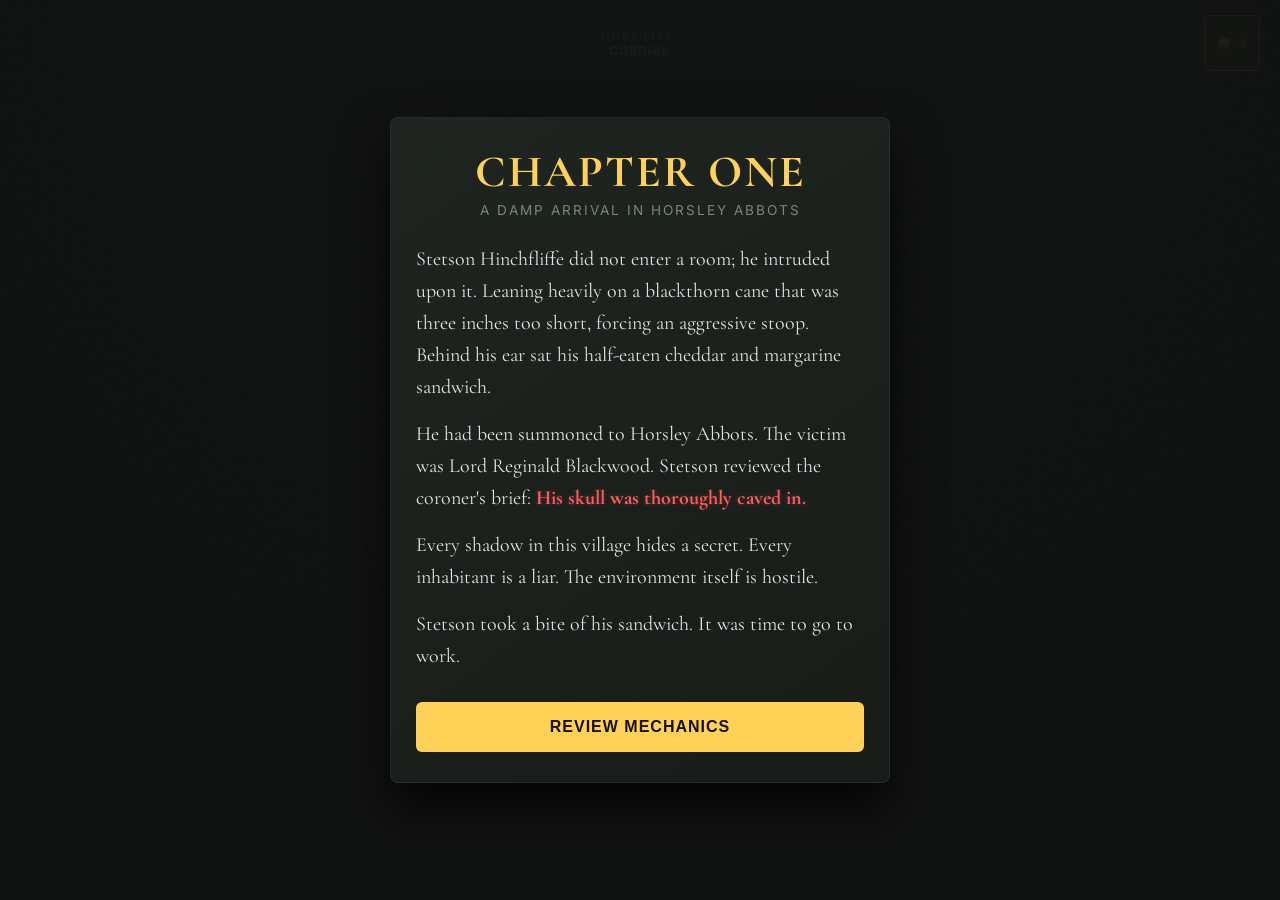
<file: index.html>
<!DOCTYPE html>
<html lang="en">
<head>
    <meta charset="UTF-8">
    <meta name="viewport" content="width=device-width, initial-scale=1.0, maximum-scale=1.0, user-scalable=no, viewport-fit=cover">
    <title>The Horsley Abbots Murders</title>
    
    <link rel="manifest" href="manifest.json">
    <meta name="theme-color" content="#111312">
    <link rel="apple-touch-icon" href="icon-192.png">

    <link rel="preconnect" href="https://fonts.googleapis.com">
    <link rel="preconnect" href="https://fonts.gstatic.com" crossorigin>
    <link href="https://fonts.googleapis.com/css2?family=Cormorant+Garamond:ital,wght@0,400;0,600;0,700;1,400&family=Inter:wght@400;600;800&display=swap" rel="stylesheet">

    <style>
        :root {
            --bg-color: #111312; 
            --card-bg: #1c211e;
            --text-main: #c4c9c5; 
            --text-muted: #79857d;
            --accent-gold: #ffd257; 
            --danger-red: #ff5c5c; 
            --success-green: #7fd966;
            --font-ui: 'Inter', sans-serif; 
            --font-story: 'Cormorant Garamond', serif;
            --paranoia-level: 0;
        }

        ::-webkit-scrollbar { width: 6px; }
        ::-webkit-scrollbar-track { background: rgba(0, 0, 0, 0.2); border-radius: 4px; }
        ::-webkit-scrollbar-thumb { background: rgba(255, 255, 255, 0.1); border-radius: 4px; }

        body {
            background-color: var(--bg-color); 
            background-image: radial-gradient(circle at 50% 0%, #1c241e 0%, #111312 80%);
            color: var(--text-main); 
            font-family: var(--font-story);
            margin: 0; padding: 0; 
            display: flex; flex-direction: column; 
            height: 100vh; height: 100dvh; width: 100vw;
            overflow: hidden; touch-action: none; user-select: none;
            -webkit-user-select: none; -webkit-tap-highlight-color: transparent;
            position: relative;
        }

        body::before {
            content: ""; position: absolute; top: 0; left: 0; width: 100%; height: 100%;
            background: url('data:image/svg+xml;utf8,%3Csvg viewBox="0 0 200 200" xmlns="http://www.w3.org/2000/svg"%3E%3Cfilter id="noiseFilter"%3E%3CfeTurbulence type="fractalNoise" baseFrequency="0.8" numOctaves="3" stitchTiles="stitch"/%3E%3C/filter%3E%3Crect width="100%25" height="100%25" filter="url(%23noiseFilter)" opacity="0.06"/%3E%3C/svg%3E');
            pointer-events: none; z-index: 1; 
        }

        body::after {
            content: ""; position: absolute; top: 0; left: 0; right: 0; bottom: 0;
            box-shadow: inset 0 0 min(150px, 20vw) rgba(0,0,0, var(--paranoia-level));
            pointer-events: none; z-index: 999; transition: box-shadow 0.5s ease;
        }

        #rain-canvas {
            position: absolute; top: 0; left: 0; width: 100%; height: 100%;
            pointer-events: none; z-index: 2; opacity: 0.5;
        }

        @keyframes heartbeat {
            0%, 100% { box-shadow: inset 0 0 50px rgba(255, 92, 92, 0.1); transform: scale(1); }
            15% { box-shadow: inset 0 0 120px rgba(255, 92, 92, 0.4); transform: scale(1.01); }
            30% { box-shadow: inset 0 0 50px rgba(255, 92, 92, 0.1); transform: scale(1); }
            45% { box-shadow: inset 0 0 120px rgba(255, 92, 92, 0.4); transform: scale(1.01); }
        }
        body.hunted { animation: heartbeat 0.85s infinite; }

        body.jeopardy-active { animation: jeopardy-shake 0.3s infinite; }
        @keyframes jeopardy-shake {
            0%, 100% { transform: translate(0, 0); }
            25% { transform: translate(-1px, 1px); }
            50% { transform: translate(1px, -1px); }
            75% { transform: translate(-1px, -1px); }
        }
        body.jeopardy-active::after {
            box-shadow: inset 0 0 40vw rgba(200, 0, 0, 0.7) !important;
            animation: doom-pulse 1s infinite alternate;
        }
        @keyframes doom-pulse {
            from { box-shadow: inset 0 0 30vw rgba(200, 0, 0, 0.5); }
            to { box-shadow: inset 0 0 60vw rgba(255, 0, 0, 0.85); }
        }

        @keyframes shake {
            0% { transform: translate(1px, 1px) rotate(0deg); }
            10% { transform: translate(-1px, -2px) rotate(-1deg); }
            20% { transform: translate(-3px, 0px) rotate(1deg); }
            30% { transform: translate(3px, 2px) rotate(0deg); }
            40% { transform: translate(1px, -1px) rotate(1deg); }
            50% { transform: translate(-1px, 2px) rotate(-1deg); }
            60% { transform: translate(-3px, 1px) rotate(0deg); }
            70% { transform: translate(3px, 1px) rotate(-1deg); }
            80% { transform: translate(-1px, -1px) rotate(1deg); }
            90% { transform: translate(1px, 2px) rotate(0deg); }
            100% { transform: translate(1px, -2px) rotate(-1deg); }
        }
        body.shake #card-container { animation: shake 0.4s; }

        .fullscreen-overlay {
            position: absolute; top: 0; left: 0; right: 0; bottom: 0; 
            background: rgba(17, 19, 18, 0.95); z-index: 1000; 
            display: flex; flex-direction: column; 
            padding: max(20px, env(safe-area-inset-top)) 20px max(20px, env(safe-area-inset-bottom)) 20px;
            box-sizing: border-box; overflow-y: auto; overflow-x: hidden;
            align-items: center; justify-content: flex-start;
            transition: opacity 0.4s ease;
        }
        .hidden { display: none !important; opacity: 0; pointer-events: none; }

        .overlay-card {
            background: linear-gradient(145deg, rgba(31, 37, 33, 0.98), rgba(24, 29, 26, 0.98));
            border: 1px solid rgba(255, 255, 255, 0.05); border-radius: 8px; 
            padding: 30px 25px; box-shadow: 0 25px 50px rgba(0,0,0,0.8);
            width: 100%; max-width: 500px; margin: auto; box-sizing: border-box;
        }

        .menu-title { font-size: clamp(2em, 8vw, 2.8em); font-weight: 800; color: var(--accent-gold); text-align: center; margin-bottom: 5px; font-family: var(--font-story); text-transform: uppercase; letter-spacing: 2px; line-height: 1.1;}
        .menu-subtitle { text-align: center; color: var(--text-muted); font-size: 0.85em; margin-bottom: 25px; letter-spacing: 2px; text-transform: uppercase; font-family: var(--font-ui);}
        .novel-text { font-size: clamp(1.1em, 4vw, 1.25em); line-height: 1.6; color: #e0e5e1; margin-bottom: 10px;}
        .novel-text p { margin-top: 0; margin-bottom: 15px; }

        .primary-btn { background: var(--accent-gold); color: #111; font-size: 1em; font-weight: 800; padding: 16px; border: none; border-radius: 6px; cursor: pointer; text-transform: uppercase; transition: transform 0.1s; width: 100%; min-height: 48px; box-sizing: border-box; margin-top: 15px; letter-spacing: 1px;}
        .primary-btn:active { transform: scale(0.97); }

        .tut-block { margin-bottom: 12px; background: rgba(0,0,0,0.3); padding: 15px; border-radius: 4px; border-left: 4px solid var(--accent-gold);}
        .tut-block h3 { color: #e0e5e1; margin: 0 0 5px 0; font-size: 0.95em; text-transform: uppercase; letter-spacing: 1px;}
        .tut-block p { color: var(--text-muted); margin: 0; font-size: 0.95em; line-height: 1.5; font-family: var(--font-story);}
        .diff-container { display: flex; flex-direction: column; gap: 10px; margin-top: auto; width: 100%; max-width: 600px; margin-left: auto; margin-right: auto;}

        #end-title { font-size: clamp(2em, 8vw, 2.5em); font-weight: 800; text-align: center; margin-bottom: 10px; text-transform: uppercase; line-height: 1.1; color: var(--accent-gold); }
        #end-subtitle { text-align: center; color: var(--text-muted); font-size: 0.8em; margin-bottom: 20px; letter-spacing: 2px; text-transform: uppercase; font-family: var(--font-ui); }
        #end-desc { font-size: 1.1em; line-height: 1.5; color: var(--text-muted); margin-bottom: 20px; text-align: justify;}
        .score-box { background: rgba(0,0,0,0.4); border: 1px solid var(--accent-gold); padding: 15px; border-radius: 4px; text-align: center; margin-bottom: 20px; }
        .score-box h2 { color: var(--accent-gold); font-size: 2.5em; margin: 0; font-family: var(--font-story);}
        .score-box p { margin: 5px 0 0 0; color: var(--text-main); font-size: 1em; text-transform: uppercase; letter-spacing: 1px; font-family: var(--font-ui); font-weight: bold;}
        .stat-grid { display: grid; grid-template-columns: 1fr 1fr; gap: 8px; font-family: var(--font-ui); font-size: 0.75em; }
        .stat-item { background: rgba(255,255,255,0.05); padding: 10px 8px; border-radius: 4px; display: flex; justify-content: space-between; align-items: center;}
        .stat-val { color: var(--text-main); font-weight: bold; }

        #top-bar { display: flex; justify-content: space-between; align-items: center; padding: max(15px, env(safe-area-inset-top)) 20px 10px 20px; font-family: var(--font-ui); font-size: clamp(0.65em, 2vw, 0.75em); font-weight: 700; color: var(--text-muted); text-transform: uppercase; letter-spacing: 1px; z-index: 100;}
        #top-bar span.active { color: var(--accent-gold); text-shadow: 0 0 10px rgba(255, 210, 87, 0.4); }
        .sandwich-btn { background: rgba(255, 210, 87, 0.15); border: 1px solid var(--accent-gold); padding: 8px 12px; border-radius: 6px; color: var(--accent-gold); cursor: pointer; display: flex; align-items: center; gap: 5px; min-height: 38px; transition: all 0.2s; z-index: 100;}
        .sandwich-btn:active { transform: scale(0.9); }
        .sandwich-btn.disabled { opacity: 0.3; pointer-events: none; border-color: var(--text-muted); color: var(--text-muted); }
        
        #mini-map { display: grid; grid-template-columns: repeat(3, 1fr); gap: 6px; padding: 10px 20px 15px 20px; border-bottom: 1px solid rgba(255,255,255,0.05); max-width: 450px; margin: 0 auto; width: 100%; box-sizing: border-box; flex: 0 0 auto; position: relative; z-index: 10; }
        .map-room { background: rgba(255,255,255,0.02); border: 1px solid rgba(255,255,255,0.05); border-radius: 6px; padding: 6px 4px; display: flex; flex-direction: column; align-items: center; justify-content: flex-start; min-height: 60px; transition: all 0.3s; position: relative; }
        .map-room.active { background: rgba(255, 210, 87, 0.1); border-color: var(--accent-gold); box-shadow: 0 0 10px rgba(255, 210, 87, 0.15); }
        .rm-name { font-size: clamp(0.5em, 2.5vw, 0.6em); color: var(--text-muted); font-family: var(--font-ui); text-transform: uppercase; letter-spacing: 0.5px; width: 100%; text-align: center; white-space: normal; line-height: 1.2; margin-bottom: 4px; flex-grow: 1; display: flex; align-items: center; justify-content: center;}
        .map-room.active .rm-name { color: var(--accent-gold); font-weight: 800; }
        .map-dots { display: flex; gap: 4px; margin-top: auto; padding-bottom: 2px; flex-wrap: wrap; justify-content: center; width: 100%; box-sizing: border-box;}
        .map-dot { width: 6px; height: 6px; border-radius: 50%; flex-shrink: 0; box-shadow: 0 1px 3px rgba(0,0,0,0.8);}
        .map-dot.player { background: var(--accent-gold); box-shadow: 0 0 6px var(--accent-gold); width: 8px; height: 8px; border: 1px solid #111;}

        #card-container { flex: 1; position: relative; display: flex; justify-content: center; align-items: center; overflow: hidden; perspective: 1000px; padding: 20px; padding-bottom: max(20px, env(safe-area-inset-bottom)); }
        
        .hint-label { position: absolute; font-family: var(--font-ui); font-size: 0.75em; font-weight: 800; text-transform: uppercase; letter-spacing: 1px; color: var(--text-muted); z-index: 50; transition: all 0.2s; display: flex; align-items: center; justify-content: center; text-align: center; cursor: pointer; }
        .hint-label:active { transform: scale(0.95); color: var(--text-main); }
        #hint-up { top: 20px; left: 50%; transform: translateX(-50%); }
        #hint-down { bottom: max(20px, env(safe-area-inset-bottom)); left: 50%; transform: translateX(-50%); }
        #hint-left { left: 10px; top: 50%; writing-mode: vertical-rl; text-orientation: mixed; transform: translateY(-50%) rotate(180deg); height: auto; }
        #hint-right { right: 10px; top: 50%; writing-mode: vertical-rl; text-orientation: mixed; transform: translateY(-50%); height: auto; }

        .swipe-card {
            position: absolute; width: 100%; max-width: 340px; height: 62vh; max-height: 520px;
            background: linear-gradient(145deg, #1f2521, #181d1a);
            border: 1px solid #2a332d; border-radius: 8px;
            box-shadow: 0 25px 50px rgba(0,0,0,0.8), inset 0 0 0 1px rgba(255,255,255,0.03);
            display: flex; flex-direction: column; padding: 25px 20px; box-sizing: border-box;
            cursor: grab; transform-origin: 50% 100%; will-change: transform; z-index: 10;
        }
        .swipe-card:active { cursor: grabbing; }
        .card-behind { position: absolute; width: 100%; max-width: 340px; height: 62vh; max-height: 520px; background: rgba(28, 33, 30, 0.5); border: 1px solid rgba(255, 255, 255, 0.02); border-radius: 8px; transform: scale(0.95) translateY(20px); z-index: 5;}
        
        .card-header { font-family: var(--font-ui); font-size: 0.75em; text-transform: uppercase; letter-spacing: 2px; color: var(--accent-gold); margin-bottom: 8px; font-weight: 800;}
        .card-title { font-size: clamp(1.8em, 7vw, 2.2em); font-weight: 700; color: var(--text-main); margin-bottom: 15px; line-height: 1.1; }
        .card-body { font-size: 1.1em; line-height: 1.5; color: var(--text-main); flex-grow: 1; overflow-y: auto; padding-right: 5px;}
        .card-body p { margin-top: 0; margin-bottom: 15px; }
        .dialogue { font-style: italic; color: #fff; border-left: 3px solid var(--accent-gold); margin: 15px 0; background: rgba(0,0,0,0.25); padding: 12px 15px; border-radius: 0 4px 4px 0;}
        .desc-text { color: var(--text-muted); font-style: italic; font-size: 0.9em; margin-bottom: 15px;}
        .entity-list { margin-top: 15px; font-family: var(--font-ui); font-size: 0.85em; }
        .entity-item { background: rgba(0,0,0,0.3); padding: 12px; border-radius: 4px; margin-bottom: 8px; display: flex; justify-content: space-between; align-items: center; border: 1px solid rgba(255,255,255,0.03);}
        .danger-text { color: var(--danger-red); font-weight: 700; text-shadow: 0 0 5px rgba(255,92,92,0.3); }
        .sys-text { color: var(--text-muted); font-family: var(--font-ui); font-size: 0.85em; text-transform: uppercase; letter-spacing: 1px;}

        .swipe-stamp {
            position: absolute; padding: 8px 12px; border: 3px solid var(--text-main);
            color: var(--text-main); font-family: var(--font-ui); font-size: 1.2em;
            font-weight: 800; text-transform: uppercase; border-radius: 6px;
            opacity: 0; z-index: 100; pointer-events: none; letter-spacing: 1px;
            background: rgba(17,19,18,0.9); box-shadow: 0 5px 15px rgba(0,0,0,0.5);
            text-align: center; line-height: 1.1; max-width: 80%;
        }
        .stamp-right { top: 30px; left: 20px; border-color: var(--success-green); color: var(--success-green); transform: rotate(-10deg); }
        .stamp-left { top: 30px; right: 20px; border-color: var(--danger-red); color: var(--danger-red); transform: rotate(10deg); }
        .stamp-up { bottom: 30px; left: 50%; transform: translateX(-50%); border-color: var(--accent-gold); color: var(--accent-gold); }
        .stamp-down { top: 30px; left: 50%; transform: translateX(-50%); border-color: #888; color: #ccc; }
    </style>
</head>
<body>

    <canvas id="rain-canvas"></canvas>

    <div id="prologue-screen" class="fullscreen-overlay hidden">
        <div class="overlay-card">
            <div id="prologue-content"></div>
            <button id="btn-to-tutorial" class="primary-btn">Review Mechanics</button>
        </div>
    </div>

    <div id="tutorial-screen" class="fullscreen-overlay hidden">
        <div class="overlay-card">
            <div class="menu-title">THE MECHANICS</div>
            <div class="menu-subtitle">A Detective's Work</div>
            <div class="tut-block">
                <h3>1. Geographical Friction</h3>
                <p>Two random locations are inaccessible. Find utility items (Boots, Lantern, Key) to enter them.</p>
            </div>
            <div class="tut-block">
                <h3>2. The Interrogation Web</h3>
                <p>Every suspect holds 5 facts. A polite <b>Grunt</b> reveals up to 2 before they get annoyed. A <b>Deep Insult</b> reveals up to 2 more, but spikes Hostility. <b>Warning: Insulting the true Killer will massively spike their paranoia.</b> Eating your <b>Sandwich</b> lowers Hostility.</p>
            </div>
            <div class="tut-block">
                <h3>3. The Grand Assembly</h3>
                <p>When you pocket the weapon, return to the Crime Scene. The innocents perfectly corroborate each other's alibis. The killer's alibi will be a lie. Accuse the killer and their true motive.</p>
            </div>
            <div class="diff-container">
                <button id="btn-easy" class="primary-btn diff-btn" style="background:var(--success-green); color:#111;">EASY (Tolerant Idiots)</button>
                <button id="btn-normal" class="primary-btn diff-btn" style="background:var(--accent-gold); color:#111;">NORMAL (The Standard Scum)</button>
                <button id="btn-hard" class="primary-btn diff-btn" style="background:var(--danger-red); color:#111;">HARD (A Perilous Hamlet)</button>
            </div>
        </div>
    </div>

    <div id="end-screen" class="fullscreen-overlay hidden">
        <div class="overlay-card">
            <div id="end-subtitle">Bedfordshire Constabulary</div>
            <div id="end-title">DISCIPLINARY TRIBUNAL</div>
            <div id="end-desc"></div>
            <button id="btn-restart" class="primary-btn">Accept Judgement & Restart</button>
        </div>
    </div>

    <div id="top-bar">
        <div style="flex: 1; display:flex; gap:8px; align-items:center;" id="inv-icons"></div> 
        <div style="flex: 1; text-align: center;">Hostility:<br><span id="suspicion-text" class="active" style="color:var(--success-green);">CORDIAL</span></div>
        <div style="flex: 1; display: flex; justify-content: flex-end;">
            <div id="btn-sandwich" class="sandwich-btn" onclick="eatSandwich()">🥪 <span id="sandwich-count">3</span></div>
        </div>
    </div>
    
    <div id="mini-map"></div>

    <div id="card-container">
        <div id="hint-up" class="hint-label"></div>
        <div id="hint-down" class="hint-label"></div>
        <div id="hint-left" class="hint-label"></div>
        <div id="hint-right" class="hint-label"></div>
        <div class="card-behind"></div>
    </div>

    <script src="data.js"></script>

    <script>
        function vib(pattern) { if (navigator.vibrate) navigator.vibrate(pattern); }

        if ('serviceWorker' in navigator) {
            window.addEventListener('load', () => {
                navigator.serviceWorker.register('sw.js')
                    .then(reg => console.log('Service Worker registered'))
                    .catch(err => console.log('Service Worker failed', err));
            });
        }

        const AudioSys = {
            ctx: null, drone: null, gain: null, heartbeatInterval: null,
            init() {
                if (this.ctx) return;
                this.ctx = new (window.AudioContext || window.webkitAudioContext)();
                this.startDrone();
            },
            startDrone() {
                if(!this.ctx) return;
                this.drone = this.ctx.createOscillator();
                this.drone.type = 'triangle';
                this.drone.frequency.setValueAtTime(45, this.ctx.currentTime);
                this.gain = this.ctx.createGain();
                this.gain.gain.value = 0.05; 
                this.drone.connect(this.gain);
                this.gain.connect(this.ctx.destination);
                this.drone.start();
            },
            playSmack() {
                if(!this.ctx) return;
                let osc = this.ctx.createOscillator(); let g = this.ctx.createGain();
                osc.type = 'square';
                osc.frequency.setValueAtTime(150, this.ctx.currentTime);
                osc.frequency.exponentialRampToValueAtTime(40, this.ctx.currentTime + 0.15);
                g.gain.setValueAtTime(0.3, this.ctx.currentTime);
                g.gain.exponentialRampToValueAtTime(0.01, this.ctx.currentTime + 0.15);
                osc.connect(g); g.connect(this.ctx.destination);
                osc.start(); osc.stop(this.ctx.currentTime + 0.15);
            },
            playSnap() {
                if(!this.ctx) return;
                let osc = this.ctx.createOscillator(); let g = this.ctx.createGain();
                osc.type = 'sawtooth';
                osc.frequency.setValueAtTime(300, this.ctx.currentTime);
                osc.frequency.linearRampToValueAtTime(80, this.ctx.currentTime + 0.3);
                g.gain.setValueAtTime(0.4, this.ctx.currentTime);
                g.gain.exponentialRampToValueAtTime(0.01, this.ctx.currentTime + 0.3);
                osc.connect(g); g.connect(this.ctx.destination);
                osc.start(); osc.stop(this.ctx.currentTime + 0.3);
            },
            setHeartbeat(active) {
                if (active && !this.heartbeatInterval) {
                    document.body.classList.add('hunted');
                    this.heartbeatInterval = setInterval(() => { vib([100, 100, 100, 500]); }, 850);
                } else if (!active && this.heartbeatInterval) {
                    document.body.classList.remove('hunted');
                    clearInterval(this.heartbeatInterval); this.heartbeatInterval = null;
                }
            }
        };

        const Rain = {
            canvas: null, ctx: null, drops: [], active: false,
            init() {
                this.canvas = document.getElementById('rain-canvas'); this.ctx = this.canvas.getContext('2d');
                this.resize(); window.addEventListener('resize', () => this.resize());
                for(let i=0; i<120; i++) this.drops.push(this.createDrop());
                this.active = true; this.loop();
            },
            resize() { this.canvas.width = window.innerWidth; this.canvas.height = window.innerHeight; },
            createDrop() { return { x: Math.random()*window.innerWidth, y: Math.random()*window.innerHeight, s: Math.random()*15+10, l: Math.random()*25+10 }; },
            loop() {
                if(!this.active) return;
                this.ctx.clearRect(0,0,this.canvas.width,this.canvas.height);
                this.ctx.strokeStyle = 'rgba(150, 160, 150, 0.2)'; 
                this.ctx.lineWidth = 1.5;
                this.ctx.beginPath();
                this.drops.forEach(d => {
                    this.ctx.moveTo(d.x, d.y); this.ctx.lineTo(d.x - d.l*0.2, d.y + d.l);
                    d.x -= d.s*0.2; d.y += d.s;
                    if(d.y > this.canvas.height) { d.x = Math.random()*this.canvas.width; d.y = -d.l; }
                });
                this.ctx.stroke();
                requestAnimationFrame(() => this.loop());
            }
        };

        // Static Variables remaining in index.html
        const maleNames = ["Nigel", "Ian", "Keith", "Colin", "Gary", "Trevor", "Clive", "Barry", "Gordon"];
        const femaleNames = ["Maureen", "Brenda", "Beryl", "Deirdre", "Pamela", "Susan", "Sharon", "Pauline", "Janet"];
        const surnames = ["Gristle", "Faffingdale", "Goblet", "Plop", "Trotter", "Snitch", "Slurry", "Bogtrotter", "Scab", "Wattle"];
        const suspectColors = ['#8a3324', '#6b8e23', '#483d8b', '#bdaa55', '#778899', '#2f4f4f'];

        const state = {
            turns: 0, currentContext: '', tempPayload: null, turnEvents: [],
            hasWeapon: false, hasMagnifier: false, inventory: [], murderSceneDepth: 3,
            murderRoomId: '', crimeSceneFound: false, gameOver: false, triggerKillerCorner: false,
            suspicion: 0, maxSuspicion: 25, freeProbeChance: 0.15, isHunted: false, weaponTensionInterval: null,
            sandwichBites: 3, frictions: {},
            roomExamines: {}, playerRoomId: '5', suspects: [], items: [], swipeActions: {},
            stats: { moves: 0, searches: 0, probes: 0, insults: 0, wrongAccusations: 0, sandwichEaten: 0, pplSpoken: new Set(), escapes: 0 },
            tempAccused: null 
        };

        let currentSwipeController = null; 
        function shuffle(arr) { return [...arr].sort(() => 0.5 - Math.random()); }
        function getGridDistance(roomId1, roomId2) {
            let r1 = theme.rooms.findIndex(r => r.id === roomId1); let r2 = theme.rooms.findIndex(r => r.id === roomId2);
            let x1 = r1 % 3, y1 = Math.floor(r1 / 3); let x2 = r2 % 3, y2 = Math.floor(r2 / 3);
            return Math.abs(x1 - x2) + Math.abs(y1 - y2);
        }

        document.addEventListener('DOMContentLoaded', () => {
            Rain.init();
            
            document.getElementById('btn-to-tutorial').addEventListener('click', () => {
                document.getElementById('prologue-screen').classList.add('hidden');
                document.getElementById('tutorial-screen').classList.remove('hidden');
            });
            document.getElementById('btn-easy').addEventListener('click', () => startGame('easy'));
            document.getElementById('btn-normal').addEventListener('click', () => startGame('normal'));
            document.getElementById('btn-hard').addEventListener('click', () => startGame('hard'));
            document.getElementById('btn-restart').addEventListener('click', () => {
                document.getElementById('end-screen').classList.add('hidden');
                initWorld(); 
            });

            initWorld(); 
        });

        function initWorld() {
            if (state.weaponTensionInterval) clearInterval(state.weaponTensionInterval);
            state.weaponTensionInterval = null;

            state.turns = 0; state.suspicion = 0; state.hasWeapon = false; state.hasMagnifier = false; state.inventory = [];
            state.gameOver = false; state.crimeSceneFound = false; state.turnEvents = []; state.triggerKillerCorner = false;
            state.isHunted = false; state.sandwichBites = 3; state.murderSceneDepth = Math.floor(Math.random() * 3) + 1; 
            state.stats = { moves: 0, searches: 0, probes: 0, insults: 0, wrongAccusations: 0, sandwichEaten: 0, pplSpoken: new Set(), escapes: 0 };
            state.tempAccused = null; state.frictions = {};
            AudioSys.setHeartbeat(false); document.body.classList.remove('shake'); document.body.classList.remove('jeopardy-active');
            document.body.style.setProperty('--paranoia-level', 0);
            
            theme.rooms.forEach(r => state.roomExamines[r.id] = 0);
            state.playerRoomId = '5'; 

            let availableRooms = shuffle(theme.rooms.map(r => r.id).filter(id => id !== '5'));
            state.murderRoomId = availableRooms[0];
            let weaponRoomId = availableRooms[1];
            let itemRooms = availableRooms.slice(2, 6);

            let selectedFrictions = shuffle(frictionTypes).slice(0, 2);
            let blockedRoomsIds = [];
            if (Math.random() < 0.8) blockedRoomsIds.push(state.murderRoomId);
            else blockedRoomsIds.push(itemRooms[2]);

            if (Math.random() < 0.8 && !blockedRoomsIds.includes(weaponRoomId)) blockedRoomsIds.push(weaponRoomId);
            else { let safeBlocks = availableRooms.filter(id => !blockedRoomsIds.includes(id)); blockedRoomsIds.push(safeBlocks[0]); }

            state.frictions[blockedRoomsIds[0]] = selectedFrictions[0];
            state.frictions[blockedRoomsIds[1]] = selectedFrictions[1];

            state.causeOfDeath = shuffle(deathTypes)[0];
            let matchingItems = shuffle(allItemsData.filter(i => i.type === state.causeOfDeath.type));
            let nonMatchingItems = shuffle(allItemsData.filter(i => i.type !== state.causeOfDeath.type));
            
            state.items = [];
            state.items.push({...matchingItems[0], isWeapon: true, isRedHerring: false, isBloody: true, inspected: false, isUtility: false, roomId: weaponRoomId});
            state.items.push({...nonMatchingItems[0], isWeapon: false, isRedHerring: true, isBloody: true, inspected: false, isUtility: false, roomId: itemRooms[0]});
            state.items.push({...nonMatchingItems[1], isWeapon: false, isRedHerring: false, isBloody: false, inspected: false, isUtility: false, roomId: itemRooms[1]});
            
            let safeItemRooms = theme.rooms.map(r=>r.id).filter(id => id !== '5' && !blockedRoomsIds.includes(id));
            safeItemRooms = shuffle(safeItemRooms);
            
            state.items.push({...selectedFrictions[0], isUtility: true, inspected: false, roomId: safeItemRooms[0]});
            state.items.push({...selectedFrictions[1], isUtility: true, inspected: false, roomId: safeItemRooms[1]});

            state.magnifierRoomId = safeItemRooms[2];

            let mNames = shuffle([...maleNames]); let fNames = shuffle([...femaleNames]); let sNamesLast = shuffle([...surnames]);
            let sData = shuffle([...suspectArchetypes]).slice(0,6); let sMotives = shuffle(motives); let sCols = shuffle([...suspectColors]);
            let suspectRooms = shuffle([...theme.rooms.map(r=>r.id)]);

            state.suspects = [];
            for(let i=0; i<6; i++) {
                let isMale = sData[i].gender === 'male';
                let fName = isMale ? mNames.pop() : fNames.pop();
                state.suspects.push({
                    name: `${fName} ${sNamesLast[i]}`, role: sData[i].role, desc: sData[i].desc, color: sCols[i], 
                    sub: isMale ? 'he' : 'she', obj: isMale ? 'him' : 'her', pos: isMale ? 'his' : 'her',
                    motive: sMotives[i], isMurderer: (i === 0), hasMet: false, clammedNormal: false, clammed: false,
                    roomId: suspectRooms[i], dialogue: sData[i].dialogue // Attach the new dialogue tree from data.js
                });
            }

            let inns = state.suspects.filter(s => !s.isMurderer);
            let m = state.suspects.find(s => s.isMurderer);
            
            let availableRoomsForAlibi = shuffle(theme.rooms.map(r => r.name));
            let r1 = availableRoomsForAlibi[0]; let r2 = availableRoomsForAlibi[1]; let r3 = availableRoomsForAlibi[2];

            inns[0].myAlibi = `I was in the ${r1} the entire time with ${inns[1].name.split(' ')[0]}.`;
            inns[1].myAlibi = `I was in the ${r1} the entire time with ${inns[0].name.split(' ')[0]}.`;

            inns[2].myAlibi = `I was stuck in the ${r2} with ${inns[3].name.split(' ')[0]} and ${inns[4].name.split(' ')[0]}.`;
            inns[3].myAlibi = `I was stuck in the ${r2} with ${inns[2].name.split(' ')[0]} and ${inns[4].name.split(' ')[0]}.`;
            inns[4].myAlibi = `I was stuck in the ${r2} with ${inns[2].name.split(' ')[0]} and ${inns[3].name.split(' ')[0]}.`;

            m.myAlibi = `I was nowhere near it! I was with ${inns[0].name.split(' ')[0]} in the ${r3}.`; 

            const irrelevantStories = [
                "was caught stealing from the collection plate",
                "has a terrible rash they are trying to hide",
                "was weeping uncontrollably in the toilets earlier",
                "is heavily in debt to some nasty people in London",
                "has been passing off cheap horsemeat as beef",
                "wears a rather unconvincing toupee"
            ];
            let stories = shuffle([...irrelevantStories]);

            state.suspects.forEach(s => {
                let others = state.suspects.filter(o => o !== s);
                
                let gossipTarget = others[Math.floor(Math.random() * others.length)];
                let gossipRaw = stories.pop();
                let gossipText = s.dialogue.formatGossip.replace('{target}', gossipTarget.name.split(' ')[0]).replace('{gossip}', gossipRaw);

                let motiveTarget = others[Math.floor(Math.random() * others.length)];
                let knownMotiveText = s.dialogue.formatKnownMotive.replace('{target}', motiveTarget.name.split(' ')[0]).replace('{motive}', motiveTarget.motive);

                let alibiTarget = others[Math.floor(Math.random() * others.length)];
                let knownAlibiText = s.dialogue.formatKnownAlibi.replace('{target}', alibiTarget.name.split(' ')[0]).replace('{alibi}', alibiTarget.myAlibi);

                let ownMotiveText = s.dialogue.formatOwnMotive.replace('{motive}', s.motive);
                let ownAlibiText = s.dialogue.formatOwnAlibi.replace('{alibi}', s.myAlibi);

                s.infoPool = shuffle([
                    { type: 'alibi', label: 'Their Alibi', text: ownAlibiText },
                    { type: 'motive', label: 'Their Secret', text: ownMotiveText },
                    { type: 'gossip', label: 'Irrelevant Gossip', text: gossipText },
                    { type: 'known_motive', label: `${motiveTarget.name.split(' ')[0]}'s Motive`, text: knownMotiveText },
                    { type: 'known_alibi', label: `${alibiTarget.name.split(' ')[0]}'s Alibi`, text: knownAlibiText }
                ]);
                s.revealedData = [];
                s.normalReveals = 0;
                s.deepReveals = 0;
            });

            state.suspects = shuffle(state.suspects); 
            renderPrologue();
        }

        function renderPrologue() {
            let html = `
                <div class="menu-title">CHAPTER ONE</div>
                <div class="menu-subtitle">A Damp Arrival in Horsley Abbots</div>
                <div class="novel-text">
                    <p>Stetson Hinchfliffe did not enter a room; he intruded upon it. Leaning heavily on a blackthorn cane that was three inches too short, forcing an aggressive stoop. Behind his ear sat his half-eaten cheddar and margarine sandwich.</p>
                    <p>He had been summoned to Horsley Abbots. The victim was Lord Reginald Blackwood. Stetson reviewed the coroner's brief: <strong class="danger-text">${state.causeOfDeath.desc}</strong></p>
                    <p>Every shadow in this village hides a secret. Every inhabitant is a liar. The environment itself is hostile.</p>
                    <p>Stetson took a bite of his sandwich. It was time to go to work.</p>
                </div>
            `;
            document.getElementById('prologue-content').innerHTML = html;
            document.getElementById('prologue-screen').classList.remove('hidden');
        }

        function startGame(diff) {
            try { AudioSys.init(); } catch(e) { console.log('Audio init skipped'); }
            document.getElementById('tutorial-screen').classList.add('hidden');
            if (diff === 'easy') { state.maxSuspicion = 45; }
            else if (diff === 'normal') { state.maxSuspicion = 30; }
            else { state.maxSuspicion = 20; }
            
            document.getElementById('btn-sandwich').classList.remove('disabled');
            document.body.classList.remove('jeopardy-active');

            updateHUD(); generateCard('room_idle');
        }

        window.eatSandwich = function() {
            if (state.sandwichBites <= 0 || state.gameOver) return;
            state.sandwichBites--; state.stats.sandwichEaten++;
            state.suspicion = Math.max(0, state.suspicion - 15);
            AudioSys.playSmack(); vib([50, 100, 50]);
            updateHUD();
            generateCard('result_card', { title: "A Repulsive Display", text: "Stetson produced his pocketed sandwich and took a wet, smacking bite. The sheer grotesque nature of his chewing left any locals in the vicinity in a state of stunned, nauseated silence. Hostility has plummeted." });
        }

        function updateHUD() {
            document.getElementById('sandwich-count').innerText = state.sandwichBites;
            if(state.sandwichBites === 0) document.getElementById('btn-sandwich').classList.add('disabled');
            
            let iconsHtml = '';
            if (state.hasMagnifier) iconsHtml += `<span title="Forensic Lens" style="font-size:1.2em;">🔍</span>`;
            if (state.hasWeapon) iconsHtml += `<span title="Murder Weapon" style="font-size:1.2em;">🩸</span>`;
            state.inventory.forEach(id => {
                let itemData = frictionTypes.find(f => f.id === id);
                if(itemData) iconsHtml += `<span title="${itemData.name}" style="font-size:1.2em;">${itemData.icon}</span>`;
            });
            document.getElementById('inv-icons').innerHTML = iconsHtml;

            let ratio = state.suspicion / state.maxSuspicion;
            document.body.style.setProperty('--paranoia-level', Math.min(0.8, ratio));

            let susEl = document.getElementById('suspicion-text');
            if (ratio < 0.4) { susEl.innerText = "CORDIAL"; susEl.style.color = "var(--success-green)"; AudioSys.setHeartbeat(false); }
            else if (ratio < 0.75) { susEl.innerText = "VEXED"; susEl.style.color = "var(--accent-gold)"; AudioSys.setHeartbeat(false); }
            else if (ratio < 1.0 && !state.isHunted) { susEl.innerText = "ENRAGED"; susEl.style.color = "orange"; AudioSys.setHeartbeat(false); }
            else { susEl.innerText = "CRITICAL"; susEl.style.color = "var(--danger-red)"; AudioSys.setHeartbeat(true); }

            const mapHtml = theme.rooms.map(r => {
                let isHere = r.id === state.playerRoomId;
                let roomSuspects = state.suspects.filter(s => s.roomId === r.id);
                let dotsHtml = '';
                if (isHere) dotsHtml += `<div class="map-dot player"></div>`;
                roomSuspects.forEach(s => { dotsHtml += `<div class="map-dot" style="background:${s.clammed ? '#333' : s.color}"></div>`; });
                return `<div class="map-room ${isHere ? 'active' : ''}"><span class="rm-name">${r.name}</span><div class="map-dots">${dotsHtml}</div></div>`;
            }).join('');
            document.getElementById('mini-map').innerHTML = mapHtml;
        }

        function updatePersistentHints() {
            const dirs = ['up', 'down', 'left', 'right'];
            const symbols = { up: '▲ ', down: '▼ ', left: '◀ ', right: ' ▶' };
            dirs.forEach(dir => {
                const el = document.getElementById(`hint-${dir}`);
                if (!el) return;
                const actionData = state.swipeActions[dir];
                if (actionData) { 
                    el.style.display = 'flex'; 
                    el.innerText = dir === 'right' ? actionData.text + symbols[dir] : symbols[dir] + actionData.text; 
                    el.onclick = () => { vib(10); triggerAction(actionData.action); }; 
                } else { 
                    el.style.display = 'none'; 
                    el.innerText = ''; 
                    el.onclick = null; 
                }
            });
        }

        function advanceTurn() {
            if (state.gameOver) return;
            state.turns++; state.turnEvents = [];

            let oldOccupants = state.suspects.filter(s => s.roomId === state.playerRoomId).map(s => s.name.split(' ')[0]);
            let ratio = state.suspicion / state.maxSuspicion;
            let isHighParanoia = ratio >= 0.95 || state.isHunted;
            let killer = state.suspects.find(s => s.isMurderer);

            if (isHighParanoia) {
                if (killer.roomId !== state.playerRoomId && Math.random() < 0.8) killer.roomId = state.playerRoomId;
            }

            state.suspects.forEach(s => {
                if (!s.isMurderer || !isHighParanoia) {
                    if (Math.random() < 0.4 && !state.hasWeapon) {
                        let isBeingQuestioned = (state.currentContext === 'question_probe' && state.tempPayload && state.tempPayload.suspect && state.tempPayload.suspect.name === s.name);
                        if (!isBeingQuestioned) {
                            let possibleRooms = theme.rooms.filter(r => r.id !== s.roomId && state.suspects.filter(x => x.roomId === r.id).length < 2 && (!state.frictions[r.id] || state.inventory.includes(state.frictions[r.id].id)));
                            if (possibleRooms.length > 0) s.roomId = possibleRooms[Math.floor(Math.random() * possibleRooms.length)].id;
                        }
                    }
                }
            });

            if (isHighParanoia && killer.roomId === state.playerRoomId) state.triggerKillerCorner = true;
            else state.triggerKillerCorner = false;

            let newOccupants = state.suspects.filter(s => s.roomId === state.playerRoomId).map(s => s.name.split(' ')[0]);
            let arrivals = newOccupants.filter(n => !oldOccupants.includes(n));
            let departures = oldOccupants.filter(n => !newOccupants.includes(n));

            if (arrivals.length > 0) state.turnEvents.push(`${arrivals.join(', ')} limped into view.`);
            if (departures.length > 0) state.turnEvents.push(`${departures.join(', ')} shuffled away.`);

            updateHUD();
        }

        function triggerAction(actionFunc) { if (actionFunc && typeof actionFunc === 'function') actionFunc(); }

        function generateCard(context, payload = null) {
            if (state.gameOver && context !== 'result_card') return;

            state.currentContext = context; state.tempPayload = payload;
            state.swipeActions = { up: null, down: null, left: null, right: null };
            let html = '';
            
            if (context === 'killer_chase') {
                let killer = state.suspects.find(s => s.isMurderer);
                html = `<div class="card-header danger-text">HUNTED!</div><div class="card-title">Ambushed!</div><div class="card-body">
                <p>The damp air grew suddenly thick. The only exit was blocked.</p>
                <p><span style="color:${killer.color}; font-weight:bold;">${killer.name}</span> stepped out of the gloom, eyes burning with murderous intent.</p>
                <div class="dialogue">"I've had enough of you, Hinchfliffe. It ends here."</div>
                <p class="danger-text">They lunge! You must evade or die!</p></div>`;
                
                state.swipeActions.right = { text: "Dodge blindly", action: () => doEvade('dodge') };
                if (state.sandwichBites > 0) state.swipeActions.left = { text: "Eat Sandwich", action: () => doEvade('sandwich') };
                else state.swipeActions.left = state.swipeActions.right;
                state.swipeActions.up = state.swipeActions.down = state.swipeActions.right; 
            }
            else if (context === 'room_idle') {
                let room = theme.rooms.find(r => r.id === state.playerRoomId);
                let roomSuspects = state.suspects.filter(s => s.roomId === state.playerRoomId);
                let roomItems = state.items.filter(i => i.roomId === state.playerRoomId);
                
                html = `<div class="card-header">Stetson's Notes</div><div class="card-title">${room.name}</div><div class="card-body">`;
                if (state.turnEvents.length > 0) html += `<div class="sys-text" style="color:var(--accent-gold); margin-bottom:15px;">${state.turnEvents.join('<br>')}</div>`;

                html += `<p>${room.desc}</p>`;
                if (room.id === state.murderRoomId && state.crimeSceneFound) html += `<p class="danger-text">A massive pool of blood stains the ground here. The true Scene of the Crime.</p>`;
                
                html += `<div class="entity-list">`;
                if (roomSuspects.length > 0) roomSuspects.forEach(s => html += `<div class="entity-item"><span style="color:${s.color}; font-weight:bold;">${s.name.split(' ')[0]}</span> <span style="text-align:right;">${s.role}</span></div>`);
                else html += `<div class="entity-item" style="color:var(--text-muted); justify-content:center;">Place is dead.</div>`;
                if (roomItems.length > 0) roomItems.forEach(i => html += `<div class="entity-item"><span style="color:#fff;">${i.name}</span> <span>Item</span></div>`);
                html += `</div></div>`;

                state.swipeActions.up = { text: "Limp Away", action: () => doMoveSelect() };
                state.swipeActions.left = { text: "Poke Around", action: doSearchRoom };
                state.swipeActions.right = { text: "Scrutinise", action: () => {
                    if (roomItems.length === 0) generateCard('result_card', { title: "Nothing", text: "Stetson tapped his cane. Just more miserable dirt."});
                    else if (roomItems.length === 1) doInspectItem(roomItems[0]); 
                    else generateCard('item_carousel', { items: roomItems, idx: 0 });
                }};
                
                if (state.hasWeapon && state.playerRoomId === state.murderRoomId) {
                    state.swipeActions.down = { text: "ACCUSE", action: () => {
                        state.suspects.forEach(s => s.roomId = state.murderRoomId); 
                        generateCard('accuse_suspect', 0); 
                    }};
                } else if (!state.hasWeapon) {
                    state.swipeActions.down = { text: "Grunt/Inquire", action: () => {
                        if (roomSuspects.length === 0) generateCard('result_card', { title: "Empty", text: "Stetson coughed at the empty air. It didn't respond."});
                        else if (roomSuspects.length === 1) generateCard('question_probe', { suspect: roomSuspects[0], isStart: true });
                        else generateCard('question_select', roomSuspects);
                    }};
                }
            }
            else if (context === 'room_search_result') {
                html = `<div class="card-header">Observations</div><div class="card-title">Investigation</div><div class="card-body"><p>${payload.text}</p></div>`;
                if (payload.canSearchMore) { state.swipeActions.left = { text: "Poke Deeper", action: doSearchRoom }; state.swipeActions.right = { text: "Stop", action: () => generateCard('room_idle') }; } 
                else { state.swipeActions.down = { text: "Stop", action: () => generateCard('room_idle') }; }
            }
            else if (context === 'move_select') {
                let rIdx = theme.rooms.findIndex(rm => rm.id === state.playerRoomId);
                let adj = { up: null, down: null, left: null, right: null };
                if (rIdx >= 3) adj.up = theme.rooms[rIdx - 3];
                if (rIdx <= 5) adj.down = theme.rooms[rIdx + 3];
                if (rIdx % 3 !== 0) adj.left = theme.rooms[rIdx - 1];
                if (rIdx % 3 !== 2) adj.right = theme.rooms[rIdx + 1];
                
                html = `<div class="card-header">Navigation</div><div class="card-title">Where to?</div><div class="card-body"><p>Swipe toward the adjacent miserable location you wish to visit.</p></div>`;
                if (adj.up) state.swipeActions.up = { text: adj.up.name, action: () => doMove(adj.up.id) };
                if (adj.down) state.swipeActions.down = { text: adj.down.name, action: () => doMove(adj.down.id) };
                if (adj.left) state.swipeActions.left = { text: adj.left.name, action: () => doMove(adj.left.id) };
                if (adj.right) state.swipeActions.right = { text: adj.right.name, action: () => doMove(adj.right.id) };
                if (!adj.down) state.swipeActions.down = { text: "Cancel", action: () => generateCard('room_idle') };
                else if (!adj.up) state.swipeActions.up = { text: "Cancel", action: () => generateCard('room_idle') };
            }
            else if (context === 'item_carousel') {
                let items = payload.items; let idx = payload.idx; let item = items[idx];
                let nextIdx = (idx + 1) % items.length; let prevIdx = (idx - 1 + items.length) % items.length;

                html = `<div class="card-header">Multiple Items</div><div class="card-title">${item.name}</div><div class="card-body"><p>Swipe left or right to browse the items scattered in the filth here.</p></div>`;
                state.swipeActions.left = { text: "Prev", action: () => generateCard('item_carousel', { items: items, idx: prevIdx }) };
                state.swipeActions.right = { text: "Next", action: () => generateCard('item_carousel', { items: items, idx: nextIdx }) };
                state.swipeActions.up = { text: "Scrutinise", action: () => doInspectItem(item) };
                state.swipeActions.down = { text: "Cancel", action: () => generateCard('room_idle') };
            }
            else if (context === 'item_inspect') {
                let item = payload;
                html = `<div class="card-header">Scrutiny</div><div class="card-title">${item.name}</div><div class="card-body"><p>${item.desc}</p>`;
                if (item.isUtility) {
                    html += `<p style="color:var(--success-green); font-weight:bold;">Stetson can definitely use this.</p></div>`;
                    state.swipeActions.right = { text: "Take Item", action: () => doTakeUtility(item) };
                } else if (item.isBloody) {
                    html += `<p class="danger-text">It is crusted in partially dried blood!</p>`;
                    if (!state.hasMagnifier) { 
                        html += `<p style="color:var(--accent-gold);">Without a forensic lens, Stetson can't tell if this is a planted red herring.</p>`; 
                    } else if (item.isRedHerring) { 
                        html += `<p style="color:var(--accent-gold);">Lens Analysis: 'A RED HERRING!' Stetson coughed. 'The blood pattern is entirely inconsistent with the true crime scene.'</p>`; 
                        item.isBloody = false; 
                    } else { 
                        html += `<p class="danger-text">'This is it,' Stetson rasped. 'Lens confirms the spatter. THIS IS THE MURDER WEAPON!'</p>`; 
                        state.swipeActions.right = { text: "Pocket Weapon", action: () => doTakeWeapon(item) };
                    }
                } else html += `<p style="color:var(--text-muted);">Stetson sniffed it. Nothing of interest.</p>`;
                html += `</div>`;

                state.swipeActions.left = { text: "Leave It", action: () => generateCard('room_idle') };
            }
            else if (context === 'question_select') {
                html = `<div class="card-header">Interrogation</div><div class="card-title">Multiple Suspects</div><div class="card-body"><p>Who should Stetson approach first?</p></div>`;
                state.swipeActions.left = { text: payload[0].name.split(' ')[0], action: () => generateCard('question_probe', { suspect: payload[0], isStart: true }) };
                state.swipeActions.right = { text: payload[1].name.split(' ')[0], action: () => generateCard('question_probe', { suspect: payload[1], isStart: true }) };
                state.swipeActions.down = { text: "Cancel", action: () => generateCard('room_idle') };
            }
            else if (context === 'question_probe') {
                let s = payload.suspect; let responseHtml = "";

                if (payload.isStart) {
                    state.stats.pplSpoken.add(s.name);
                    if (!s.hasMet) { 
                        responseHtml = `<div class="desc-text">${s.name}, ${s.role}.</div><p>${s.dialogue.meetFirst}</p>`; 
                        s.hasMet = true; 
                    } else { 
                        responseHtml = `<p>${s.dialogue.meetAgain}</p>`; 
                    }
                } else responseHtml = payload.responseHtml;

                html = `<div class="card-header" style="color:${s.color}">Interrogation</div><div class="card-title">${s.name}</div><div class="card-body">${responseHtml}</div>`;
                
                if (s.clammed) {
                    state.swipeActions.down = { text: "Limp Away", action: () => generateCard('room_idle') };
                } else if (s.clammedNormal) {
                    state.swipeActions.right = { text: "Insult Deeply", action: () => doProbe(s, true) };
                    state.swipeActions.down = { text: "Limp Away", action: () => generateCard('room_idle') };
                } else {
                    state.swipeActions.left = { text: "Grunt Inquiry", action: () => doProbe(s, false) };
                    state.swipeActions.right = { text: "Insult Deeply", action: () => doProbe(s, true) };
                    state.swipeActions.down = { text: "Limp Away", action: () => generateCard('room_idle') };
                }
            }
            else if (context === 'accuse_suspect') {
                let idx = payload; let s = state.suspects[idx];
                let nextIdx = (idx + 1) % state.suspects.length; let prevIdx = (idx - 1 + state.suspects.length) % state.suspects.length;

                let notesHtml = `<div style="background:rgba(0,0,0,0.3); padding:12px; border-radius:4px; border-left:3px solid ${s.color}; margin-bottom:15px; font-size:0.85em;">
                    <div class="sys-text" style="color:var(--accent-gold); margin-bottom:8px;">Stetson's Case File</div>
                    <ul style="padding-left:15px; margin:0; color:var(--text-main); line-height:1.4; font-family:var(--font-ui);">`;
                
                if (s.revealedData.length === 0) {
                    notesHtml += `<li><span class="danger-text">No data extracted.</span> Stetson knows absolutely nothing.</li>`;
                } else {
                    s.revealedData.forEach(d => {
                        notesHtml += `<li style="margin-bottom:6px;"><strong style="color:var(--accent-gold);">${d.label}:</strong> ${d.text}</li>`;
                    });
                }

                if (s.clammed) notesHtml += `<li style="margin-top:8px; border-top:1px solid rgba(255,255,255,0.1); padding-top:4px;"><span class="danger-text">Status:</span> Refusing to speak entirely.</li>`;
                else if (s.clammedNormal) notesHtml += `<li style="margin-top:8px; border-top:1px solid rgba(255,255,255,0.1); padding-top:4px;"><span style="color:var(--accent-gold);">Status:</span> Annoyed. Will only speak if deeply insulted.</li>`;
                
                notesHtml += `</ul></div>`;

                html = `<div class="card-header danger-text">GRAND ASSEMBLY (1/2)</div>
                        <div class="card-title" style="color:${s.color}">${s.name}</div>
                        <div class="card-body">
                            <p class="desc-text">${s.role}</p>
                            ${notesHtml}
                            <p>Is this the killer? Select carefully.</p>
                        </div>`;
                
                state.swipeActions.up = { text: "SELECT SUSPECT", action: () => { vib(20); state.tempAccused = s; generateCard('accuse_motive', 0); } };
                state.swipeActions.left = { text: "Prev", action: () => generateCard('accuse_suspect', prevIdx) };
                state.swipeActions.right = { text: "Next", action: () => generateCard('accuse_suspect', nextIdx) };
            }
            else if (context === 'accuse_motive') {
                let idx = payload; let m = motives[idx];
                let nextIdx = (idx + 1) % motives.length; let prevIdx = (idx - 1 + motives.length) % motives.length;

                html = `<div class="card-header danger-text">GRAND ASSEMBLY (2/2)</div><div class="card-title">The Motive</div><div class="card-body"><p class="desc-text">Accusing: ${state.tempAccused.name}</p><div class="dialogue">"${m}"</div><p>Is this why they did it?</p></div>`;
                
                state.swipeActions.up = { text: "FINALIZE ACCUSATION", action: () => doFinalAccusation(state.tempAccused, m) };
                state.swipeActions.left = { text: "Prev", action: () => generateCard('accuse_motive', prevIdx) };
                state.swipeActions.right = { text: "Next", action: () => generateCard('accuse_motive', nextIdx) };
                state.swipeActions.down = { text: "Back to Suspects", action: () => generateCard('accuse_suspect', 0) };
            }
            else if (context === 'result_card') {
                html = `<div class="card-header sys-text">Stetson's Notes</div><div class="card-title">${payload.title}</div><div class="card-body"><p>${payload.text}</p></div>`;
                if (payload.isDeath || payload.isWin) {
                    state.swipeActions.down = { text: "View Debrief", action: () => endGame(payload.isWin, payload.text) };
                } else {
                    state.swipeActions.down = { text: "Continue", action: () => {
                        if (state.triggerKillerCorner) generateCard('killer_chase');
                        else generateCard('room_idle');
                    }};
                    state.swipeActions.up = state.swipeActions.left = state.swipeActions.right = state.swipeActions.down; 
                }
            }

            updatePersistentHints();
            renderCardDOM(html);
        }

        function doMoveSelect() { state.stats.moves++; generateCard('move_select'); }

        function doMove(roomId) {
            if (state.frictions[roomId] && !state.inventory.includes(state.frictions[roomId].id)) {
                generateCard('result_card', { title: "Inaccessible", text: state.frictions[roomId].blockMsg });
                return;
            }
            state.playerRoomId = roomId; 
            advanceTurn(); 
            if(!state.gameOver) {
                if (state.triggerKillerCorner) generateCard('killer_chase');
                else generateCard('room_idle');
            }
        }

        function doSearchRoom() {
            state.stats.searches++;
            let room = theme.rooms.find(r => r.id === state.playerRoomId);
            state.roomExamines[room.id]++;
            
            state.suspicion += 0.5;
            if (state.suspicion >= state.maxSuspicion && !state.triggerKillerCorner) state.triggerKillerCorner = true;

            let text = ""; let canSearchMore = true;
            let examines = state.roomExamines[room.id];
            
            if (room.id === state.murderRoomId && examines === state.murderSceneDepth && !state.crimeSceneFound) {
                state.crimeSceneFound = true; text = `<span class="danger-text">'Bingo!' Stetson hacked, pulling back a heavy rug. A massive pool of coagulating blood. THIS IS THE CRIME SCENE.</span>`; canSearchMore = false;
            } else if (examines >= 3 || (state.crimeSceneFound && room.id === state.murderRoomId)) {
                text = `Stetson kicked a wall in frustration. 'There is nothing else here,' he growled.`; canSearchMore = false;
            } else {
                if (examines === 1) {
                    let secretOccupants = state.suspects.filter(s => s.secretRoomId === room.id);
                    if (secretOccupants.length > 0) text = `<span style="color:var(--accent-gold);">${room.searchClue}</span>`;
                    else text = `<span style="color:var(--accent-gold);">${room.searchEmpty}</span>`;
                }
                else if (examines === 2) text = `Stetson prodded the filth with his cane, ignoring the smell, looking deeper...`;

                if (room.id === state.murderRoomId && !state.crimeSceneFound && examines === state.murderSceneDepth - 1) text += `<br><br><span style="color:var(--accent-gold);">'Wait...' Stetson coughed. 'There are fresh scuff marks here. It smells strongly of copper.'</span>`;
                if (room.id === state.magnifierRoomId && !state.hasMagnifier && examines === 1) {
                    state.hasMagnifier = true; text += `<br><br><span style="color:var(--success-green); font-weight:bold;">FORENSIC LENS ACQUIRED. Stetson can now identify the true murder weapon.</span>`;
                }
            }
            
            advanceTurn(); 
            if(!state.gameOver) {
                if (state.triggerKillerCorner) generateCard('killer_chase');
                else generateCard('room_search_result', { text: text, canSearchMore: canSearchMore });
            }
        }

        function doTakeUtility(item) {
            state.inventory.push(item.id); state.items = state.items.filter(i => i !== item);
            advanceTurn();
            if(!state.gameOver) {
                if (state.triggerKillerCorner) generateCard('killer_chase');
                else generateCard('room_idle');
            }
        }

        function doInspectItem(item) {
            if (!item.inspected) { item.inspected = true; state.suspicion += 1; }
            if (state.suspicion >= state.maxSuspicion && !state.triggerKillerCorner) state.triggerKillerCorner = true;
            advanceTurn(); 
            if(!state.gameOver) {
                if (state.triggerKillerCorner) generateCard('killer_chase');
                else generateCard('item_inspect', item);
            }
        }

        function doProbe(s, isDeep) {
            let text = "";
            if (!isDeep) {
                state.stats.probes++;
                
                if (s.normalReveals >= 2) {
                    s.clammedNormal = true; 
                    AudioSys.playSnap();
                    text = `<div class="dialogue">${s.dialogue.clamNormal}</div><p class="danger-text">Polite questioning is completely useless now.</p>`;
                } else {
                    let info = s.infoPool.pop();
                    s.revealedData.push(info);
                    
                    let wrapper = s.dialogue.politeWrappers[s.normalReveals % s.dialogue.politeWrappers.length];
                    let formattedLine = wrapper.replace('{info}', info.text);
                    
                    s.normalReveals++;
                    text = `<p>Stetson adjusted his sandwich and grunted a question.</p><div class="dialogue">${formattedLine}</div>`;
                }
            } else {
                vib(50); state.stats.insults++; 
                
                if (s.isMurderer) {
                    state.suspicion += 12; 
                    text = `<p class="sys-text danger-text">WARNING: The killer's paranoia spikes violently from your brutal, specific accusations!</p>`;
                } else {
                    state.suspicion += 4;
                }

                if (s.deepReveals >= 2 || s.infoPool.length === 0) {
                    s.clammed = true; AudioSys.playSnap();
                    text += `<p class="sys-text danger-text">WARNING: Pushed too far...</p><div class="dialogue">${s.dialogue.clamDeep}</div><p class="danger-text">They are completely shut down.</p>`;
                } else {
                    let info = s.infoPool.pop();
                    s.revealedData.push(info);
                    
                    let insultData = s.dialogue.insultWrappers[s.deepReveals % s.dialogue.insultWrappers.length];
                    let formattedResponse = insultData.response.replace('{info}', info.text);
                    
                    s.deepReveals++;
                    text += `<p class="sys-text danger-text">${insultData.stetson}</p><div class="dialogue">${formattedResponse}</div>`;
                }
            }

            if (state.suspicion >= state.maxSuspicion) state.triggerKillerCorner = true;
            
            advanceTurn(); 
            if(!state.gameOver) {
                if (state.triggerKillerCorner) generateCard('killer_chase');
                else generateCard('question_probe', { suspect: s, isStart: false, responseHtml: text });
            }
        }

        function doTakeWeapon(item) {
            state.hasWeapon = true; state.items = state.items.filter(i => i !== item); 
            
            document.body.classList.add('jeopardy-active');
            AudioSys.setHeartbeat(false);
            
            if (state.weaponTensionInterval) clearInterval(state.weaponTensionInterval);
            state.weaponTensionInterval = setInterval(() => { vib([50, 40]); }, 300);

            advanceTurn(); 
            if(!state.gameOver) generateCard('room_idle'); 
        }

        function doEvade(method) {
            let killer = state.suspects.find(s => s.isMurderer);
            if (method === 'sandwich') {
                state.sandwichBites--; state.stats.sandwichEaten++; state.stats.escapes++;
                AudioSys.playSmack(); vib([50, 100, 50]);
                let escapeRooms = theme.rooms.filter(r => r.id !== state.playerRoomId);
                killer.roomId = escapeRooms[Math.floor(Math.random() * escapeRooms.length)].id;
                state.triggerKillerCorner = false;
                generateCard('result_card', { title: "Disgusting Escape", text: "Stetson crammed the sandwich into his mouth, chewing with such grotesque, wet volume that the killer halted in sheer revulsion. In the confusion, Stetson slipped away."});
            } else {
                if (Math.random() < 0.3) {
                    state.stats.escapes++;
                    let adjRooms = theme.rooms.filter(r => getGridDistance(state.playerRoomId, r.id) === 1 && (!state.frictions[r.id] || state.inventory.includes(state.frictions[r.id].id)));
                    if(adjRooms.length === 0) adjRooms = theme.rooms.filter(r=>!state.frictions[r.id] || state.inventory.includes(state.frictions[r.id].id));
                    state.playerRoomId = adjRooms[Math.floor(Math.random() * adjRooms.length)].id;
                    state.triggerKillerCorner = false;
                    generateCard('result_card', { title: "Narrow Escape", text: "Stetson threw his undersized cane at the killer's knees and blindly bolted into an adjacent room, gasping for breath."});
                } else {
                    AudioSys.setHeartbeat(false); vib([200, 50, 200]);
                    generateCard('result_card', { title: "CAUGHT", text: "Stetson tried to run, but his pathetic limp betrayed him. The killer caught him from behind. It was over.", isDeath: true });
                }
            }
        }

        function doFinalAccusation(suspect, motive) {
            if (state.weaponTensionInterval) clearInterval(state.weaponTensionInterval);
            
            if (suspect.isMurderer && motive === suspect.motive) {
                AudioSys.setHeartbeat(false);
                generateCard('result_card', { title: "A MISERABLE SUCCESS", text: `Standing amidst the damp and the blood, Stetson dissected their lies with surgical precision. He presented the weapon and laid out the exact motive: "${motive}". ${suspect.name}'s facade shattered entirely. They fell to their knees. Case closed.`, isWin: true });
            } else if (suspect.isMurderer) {
                state.stats.wrongAccusations++; state.suspicion = state.maxSuspicion; state.isHunted = true; suspect.clammed = true;
                document.body.classList.add('shake'); setTimeout(()=>document.body.classList.remove('shake'), 500); AudioSys.playSnap();
                
                generateCard('result_card', { 
                    title: "A FATAL MISCALCULATION", 
                    text: `Stetson pointed his sandwich at ${suspect.name} and confidently declared, "${motive}"\n\n${suspect.name} stared at him for a long, heavy moment. Then, they began to sarcastically applaud.\n\nThey calmly stepped backward, locking the heavy oak door with a loud, final click. Pulling a heavy service pistol from their coat, they sighed. "Right person, completely wrong reason, Hinchfliffe. I suppose now I'll just have to murder all of you."`, 
                    isDeath: true 
                });
            } else {
                state.stats.wrongAccusations++; state.suspicion = state.maxSuspicion; state.isHunted = true; suspect.clammed = true;
                document.body.classList.add('shake'); setTimeout(()=>document.body.classList.remove('shake'), 500); AudioSys.playSnap();
                generateCard('result_card', { title: "A MISERABLE BLUNDER", text: `Stetson accused the completely wrong person. They stared at him in disbelief and stormed out. Stetson is utterly humiliated. Hostility is CRITICAL. The true killer now knows Stetson is flailing, and they are hunting him.`, isWin: false });
            }
        }

        function endGame(isWin, desc) {
            state.gameOver = true; document.body.classList.remove('jeopardy-active'); AudioSys.setHeartbeat(false);
            if (state.weaponTensionInterval) { clearInterval(state.weaponTensionInterval); state.weaponTensionInterval = null; }
            
            let baseScore = isWin ? 1000 : 200;
            let pScore = Math.max(0, baseScore - (state.turns * 10) - (state.stats.wrongAccusations * 250) + ((3-state.sandwichBites) * 50) + (state.stats.escapes * 100));
            
            let title = "Adequate Officer";
            if (state.stats.wrongAccusations > 0) title = "Blundering Incompetent";
            else if (state.stats.sandwichEaten === 3 && isWin) title = "Gluttonous Mastermind";
            else if (state.stats.sandwichEaten === 3) title = "Margarine Glutton";
            else if (state.stats.insults > (state.stats.probes * 1.5)) title = "Abusive Menace";
            else if (state.stats.searches < 3 && isWin) title = "Blind Guesser";
            else if (state.turns < 25 && isWin) title = "Reluctant Genius";

            let statsHtml = `
                <div class="score-box">
                    <p style="font-size:0.8em; color:var(--text-muted); margin-bottom:5px;">COMPETENCY RATING</p>
                    <h2>${pScore} PTS</h2>
                    <p style="color:var(--danger-red); margin-top:10px;">[ ${title} ]</p>
                </div>
                <div class="stat-grid">
                    <div class="stat-item"><span>Turns Taken:</span> <span class="stat-val">${state.turns}</span></div>
                    <div class="stat-item"><span>Locations Sullied:</span> <span class="stat-val">${state.stats.searches}</span></div>
                    <div class="stat-item"><span>Polite Inquiries:</span> <span class="stat-val">${state.stats.probes}</span></div>
                    <div class="stat-item"><span>Foul Insults:</span> <span class="stat-val">${state.stats.insults}</span></div>
                    <div class="stat-item"><span>False Arrests:</span> <span class="stat-val">${state.stats.wrongAccusations}</span></div>
                    <div class="stat-item"><span>Chase Escapes:</span> <span class="stat-val">${state.stats.escapes}</span></div>
                    <div class="stat-item" style="grid-column: span 2; justify-content:center;"><span>Citizens Ignored: ${6 - state.stats.pplSpoken.size}</span></div>
                </div>
            `;

            document.getElementById('end-desc').innerHTML = desc + statsHtml;
            document.getElementById('end-screen').classList.remove('hidden');
        }

        function renderCardDOM(html) {
            const container = document.getElementById('card-container');
            let oldCard = document.getElementById('active-card');
            if (oldCard) oldCard.remove();
            
            let card = document.createElement('div'); 
            card.className = 'swipe-card'; 
            card.id = 'active-card'; 
            
            let stampsHtml = '';
            if(state.swipeActions.up) stampsHtml += `<div class="swipe-stamp stamp-up" id="stamp-up">${state.swipeActions.up.text}</div>`;
            if(state.swipeActions.down) stampsHtml += `<div class="swipe-stamp stamp-down" id="stamp-down">${state.swipeActions.down.text}</div>`;
            if(state.swipeActions.left) stampsHtml += `<div class="swipe-stamp stamp-left" id="stamp-left">${state.swipeActions.left.text}</div>`;
            if(state.swipeActions.right) stampsHtml += `<div class="swipe-stamp stamp-right" id="stamp-right">${state.swipeActions.right.text}</div>`;

            card.innerHTML = html + stampsHtml;
            container.appendChild(card); 
            setupSwipe(card);
        }

        function setupSwipe(card) {
            if (currentSwipeController) currentSwipeController.abort();
            currentSwipeController = new AbortController();
            const { signal } = currentSwipeController;

            let startX = 0, startY = 0; let isDragging = false; const threshold = 100; 

            const stampRight = card.querySelector('#stamp-right');
            const stampLeft = card.querySelector('#stamp-left');
            const stampUp = card.querySelector('#stamp-up');
            const stampDown = card.querySelector('#stamp-down');

            const edgeHints = { 
                up: document.getElementById('hint-up'), 
                down: document.getElementById('hint-down'), 
                left: document.getElementById('hint-left'), 
                right: document.getElementById('hint-right') 
            };

            function updateHintVisuals(dx, dy) {
                if(stampRight) stampRight.style.opacity = Math.max(0, dx / 100);
                if(stampLeft) stampLeft.style.opacity = Math.max(0, -dx / 100);
                if(stampDown) stampDown.style.opacity = Math.max(0, dy / 100);
                if(stampUp) stampUp.style.opacity = Math.max(0, -dy / 100);

                Object.values(edgeHints).forEach(h => { if(h) h.classList.remove('highlight'); });
                if (Math.abs(dx) > Math.abs(dy)) { 
                    if (dx > 20 && state.swipeActions.right && edgeHints.right) edgeHints.right.classList.add('highlight'); 
                    else if (dx < -20 && state.swipeActions.left && edgeHints.left) edgeHints.left.classList.add('highlight');
                } else { 
                    if (dy > 20 && state.swipeActions.down && edgeHints.down) edgeHints.down.classList.add('highlight'); 
                    else if (dy < -20 && state.swipeActions.up && edgeHints.up) edgeHints.up.classList.add('highlight');
                }
            }

            function processSwipe(dx, dy) {
                let actionToTake = null; let throwX = 0, throwY = 0;
                if (Math.abs(dx) > Math.abs(dy)) {
                    if (dx > threshold && state.swipeActions.right) { actionToTake = state.swipeActions.right.action; throwX = window.innerWidth; }
                    else if (dx < -threshold && state.swipeActions.left) { actionToTake = state.swipeActions.left.action; throwX = -window.innerWidth; }
                } else {
                    if (dy > threshold && state.swipeActions.down) { actionToTake = state.swipeActions.down.action; throwY = window.innerHeight; }
                    else if (dy < -threshold && state.swipeActions.up) { actionToTake = state.swipeActions.up.action; throwY = -window.innerHeight; }
                }

                if (actionToTake) {
                    vib(10);
                    card.style.transition = 'transform 0.3s ease-out'; card.style.transform = `translate(${throwX}px, ${throwY}px) rotate(${throwX * 0.05}deg)`;
                    Object.values(edgeHints).forEach(h => { if(h) h.classList.remove('highlight'); }); 
                    setTimeout(() => triggerAction(actionToTake), 300); 
                } else {
                    card.style.transition = 'transform 0.3s cubic-bezier(0.175, 0.885, 0.32, 1.275)'; card.style.transform = 'translate(0px, 0px) rotate(0deg)';
                    Object.values(edgeHints).forEach(h => { if(h) h.classList.remove('highlight'); });
                    if(stampRight) stampRight.style.opacity = 0;
                    if(stampLeft) stampLeft.style.opacity = 0;
                    if(stampDown) stampDown.style.opacity = 0;
                    if(stampUp) stampUp.style.opacity = 0;
                }
            }

            card.addEventListener('mousedown', e => { isDragging = true; startX = e.clientX; startY = e.clientY; card.style.transition = 'none'; }, { signal });
            window.addEventListener('mousemove', e => { if (!isDragging) return; let dx = e.clientX - startX; let dy = e.clientY - startY; card.style.transform = `translate(${dx}px, ${dy}px) rotate(${dx * 0.03}deg)`; updateHintVisuals(dx, dy); }, { signal });
            window.addEventListener('mouseup', e => { if (!isDragging) return; isDragging = false; let dx = e.clientX - startX; let dy = e.clientY - startY; processSwipe(dx, dy); }, { signal });
            card.addEventListener('touchstart', e => { isDragging = true; startX = e.touches[0].clientX; startY = e.touches[0].clientY; card.style.transition = 'none'; }, { passive: true, signal });
            window.addEventListener('touchmove', e => { if (!isDragging) return; let dx = e.touches[0].clientX - startX; let dy = e.touches[0].clientY - startY; card.style.transform = `translate(${dx}px, ${dy}px) rotate(${dx * 0.03}deg)`; updateHintVisuals(dx, dy); }, { passive: true, signal });
            window.addEventListener('touchend', e => { if (!isDragging) return; isDragging = false; let dx = e.changedTouches[0].clientX - startX; let dy = e.changedTouches[0].clientY - startY; processSwipe(dx, dy); }, { signal });
        }
    </script>
</body>
</html>
</file>
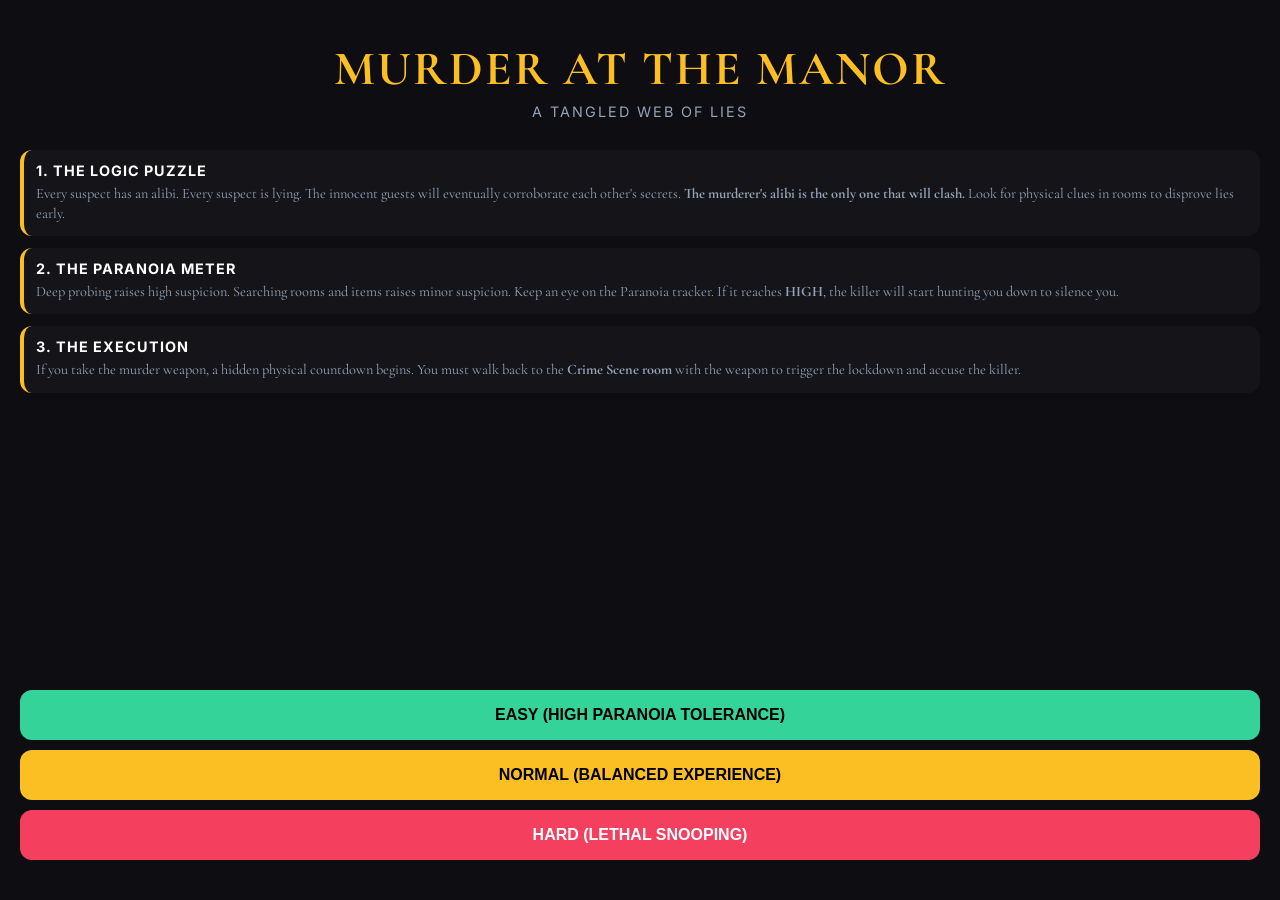
<file: backup2.html>
<!DOCTYPE html>
<html lang="en">
<head>
    <meta charset="UTF-8">
    <meta name="viewport" content="width=device-width, initial-scale=1.0, maximum-scale=1.0, user-scalable=no">
    <title>Sleuth: The Swipe Deck</title>
    
    <link rel="preconnect" href="https://fonts.googleapis.com">
    <link rel="preconnect" href="https://fonts.gstatic.com" crossorigin>
    <link href="https://fonts.googleapis.com/css2?family=Cormorant+Garamond:ital,wght@0,400;0,600;0,700;1,400&family=Inter:wght@400;600;800&display=swap" rel="stylesheet">

    <style>
        :root {
            --bg-color: #0d0d12; --card-bg: #1a1a24;
            --text-main: #e2e8f0; --text-muted: #94a3b8;
            --accent-gold: #fbbf24; --danger-red: #f43f5e; --success-green: #34d399;
            --font-ui: 'Inter', sans-serif; --font-story: 'Cormorant Garamond', serif;
        }

        body {
            background-color: var(--bg-color); color: var(--text-main); font-family: var(--font-story);
            margin: 0; display: flex; flex-direction: column; height: 100vh; height: 100dvh; 
            overflow: hidden; touch-action: none; user-select: none;
        }

        body.jeopardy-active { animation: pulse-red 1.2s infinite ease-in-out; }
        @keyframes pulse-red {
            0%, 100% { box-shadow: inset 0 0 30px rgba(244, 63, 94, 0.1); }
            50% { box-shadow: inset 0 0 100px rgba(244, 63, 94, 0.4); }
        }

        .fullscreen-overlay {
            position: absolute; top: 0; left: 0; width: 100%; height: 100%; background: var(--bg-color);
            z-index: 1000; display: flex; flex-direction: column; padding: 40px 20px; box-sizing: border-box;
            overflow-y: auto; font-family: var(--font-ui); transition: opacity 0.4s ease;
        }
        .hidden { display: none !important; opacity: 0; pointer-events: none; }

        .menu-title { font-size: 3em; font-weight: 800; color: var(--accent-gold); text-align: center; margin-bottom: 5px; font-family: var(--font-story); text-transform: uppercase; letter-spacing: 2px;}
        .menu-subtitle { text-align: center; color: var(--text-muted); font-size: 0.9em; margin-bottom: 30px; letter-spacing: 2px; text-transform: uppercase;}
        
        .primary-btn { background: var(--accent-gold); color: #000; font-size: 1em; font-weight: 800; padding: 16px; border: none; border-radius: 12px; cursor: pointer; text-transform: uppercase; transition: transform 0.1s;}
        .primary-btn:active { transform: scale(0.96); }

        .tut-block { margin-bottom: 12px; background: rgba(255,255,255,0.03); padding: 12px; border-radius: 12px; border-left: 4px solid var(--accent-gold);}
        .tut-block h3 { color: #fff; margin: 0 0 5px 0; font-size: 0.9em; text-transform: uppercase; letter-spacing: 1px;}
        .tut-block p { color: var(--text-muted); margin: 0; font-size: 0.9em; line-height: 1.4; font-family: var(--font-story);}

        .diff-container { display: flex; flex-direction: column; gap: 10px; margin-top: auto; }

        #end-title { font-size: 3.5em; font-weight: 800; text-align: center; margin-bottom: 10px; text-transform: uppercase; font-family: var(--font-story); }
        #end-desc { text-align: center; font-family: var(--font-story); font-size: 1.3em; line-height: 1.6; color: var(--text-muted); margin-bottom: 30px;}

        /* --- GAME UI --- */
        #top-bar { display: flex; justify-content: space-between; padding: 15px 20px 5px 20px; font-family: var(--font-ui); font-size: 0.7em; font-weight: 700; color: var(--text-muted); text-transform: uppercase; letter-spacing: 1px; z-index: 100;}
        #top-bar span.active { color: var(--accent-gold); text-shadow: 0 0 10px rgba(251, 191, 36, 0.5); }
        
        #mini-map {
            display: grid; grid-template-columns: repeat(3, 1fr); gap: 4px;
            padding: 10px 20px 15px 20px; border-bottom: 1px solid rgba(255,255,255,0.05);
            max-width: 400px; margin: 0 auto; width: 100%; box-sizing: border-box; flex: 0 0 auto;
        }
        .map-room {
            background: rgba(255,255,255,0.03); border: 1px solid rgba(255,255,255,0.08);
            border-radius: 4px; padding: 4px 2px;
            display: flex; flex-direction: column; align-items: center; justify-content: flex-start;
            height: 48px; transition: all 0.3s;
        }
        .map-room.active { background: rgba(251, 191, 36, 0.1); border-color: var(--accent-gold); box-shadow: 0 0 10px rgba(251, 191, 36, 0.15); }
        .rm-name { font-size: 0.6em; color: var(--text-muted); font-family: var(--font-ui); text-transform: uppercase; letter-spacing: 1px; width: 100%; text-align: center; overflow: hidden; text-overflow: ellipsis; white-space: nowrap; }
        .map-room.active .rm-name { color: var(--accent-gold); font-weight: 800; }
        
        .map-dots { display: flex; gap: 3px; margin-top: 6px; flex-wrap: wrap; justify-content: center; width: 100%; padding: 0 4px; box-sizing: border-box;}
        .map-dot { width: 6px; height: 6px; border-radius: 50%; flex-shrink: 0; box-shadow: 0 1px 3px rgba(0,0,0,0.8);}
        .map-dot.player { background: var(--accent-gold); box-shadow: 0 0 6px var(--accent-gold); width: 8px; height: 8px; border: 1px solid #fff;}

        /* --- CARDS & SWIPE UI --- */
        #card-container { flex: 1; position: relative; display: flex; justify-content: center; align-items: center; overflow: hidden; perspective: 1000px; padding: 20px;}
        
        .hint-label { 
            position: absolute; font-family: var(--font-ui); font-size: 0.75em; font-weight: 800; 
            text-transform: uppercase; letter-spacing: 1px; color: var(--text-muted); 
            z-index: 50; cursor: pointer; transition: all 0.2s;
            display: flex; align-items: center; justify-content: center; text-align: center;
        }
        .hint-label:active { transform: scale(0.95); color: #fff; }
        .hint-label.highlight { color: var(--accent-gold); text-shadow: 0 0 10px var(--accent-gold); transform: scale(1.05);}
        
        #hint-up { top: 15px; left: 50%; transform: translateX(-50%); }
        #hint-down { bottom: 15px; left: 50%; transform: translateX(-50%); }
        #hint-left { left: 5px; top: 50%; writing-mode: vertical-rl; text-orientation: mixed; transform: translateY(-50%) rotate(180deg); height: auto; }
        #hint-left.highlight { transform: translateY(-50%) rotate(180deg) scale(1.05); }
        #hint-right { right: 5px; top: 50%; writing-mode: vertical-rl; text-orientation: mixed; transform: translateY(-50%); height: auto; }
        #hint-right.highlight { transform: translateY(-50%) scale(1.05); }

        .swipe-card {
            position: absolute; width: 100%; max-width: 320px; height: 60vh; max-height: 480px;
            background: var(--card-bg); border: 1px solid rgba(255, 255, 255, 0.1); border-radius: 16px;
            box-shadow: 0 20px 40px rgba(0,0,0,0.5), inset 0 0 0 1px rgba(255,255,255,0.05);
            display: flex; flex-direction: column; padding: 25px; box-sizing: border-box;
            cursor: grab; transform-origin: 50% 100%; will-change: transform; z-index: 10;
        }
        .swipe-card:active { cursor: grabbing; }

        .card-header { font-family: var(--font-ui); font-size: 0.7em; text-transform: uppercase; letter-spacing: 2px; color: var(--accent-gold); margin-bottom: 10px; font-weight: 800;}
        .card-title { font-size: 2.2em; font-weight: 700; color: #fff; margin-bottom: 15px; line-height: 1.1; }
        .card-body { font-size: 1.15em; line-height: 1.5; color: var(--text-main); flex-grow: 1; overflow-y: auto; padding-right: 5px;}
        .card-body p { margin-top: 0; margin-bottom: 15px; }
        .dialogue { font-style: italic; color: #fff; border-left: 2px solid var(--accent-gold); padding-left: 15px; margin: 15px 0;}
        .desc-text { color: var(--text-muted); font-style: italic; font-size: 0.9em; margin-bottom: 15px;}
        
        .entity-list { margin-top: 15px; font-family: var(--font-ui); font-size: 0.8em; }
        .entity-item { background: rgba(255,255,255,0.05); padding: 8px 12px; border-radius: 6px; margin-bottom: 6px; display: flex; justify-content: space-between; align-items: center;}
        
        .card-behind { position: absolute; width: 100%; max-width: 320px; height: 60vh; max-height: 480px; background: rgba(26, 26, 36, 0.5); border: 1px solid rgba(255, 255, 255, 0.05); border-radius: 16px; transform: scale(0.95) translateY(20px); z-index: 5;}
        
        .danger-text { color: var(--danger-red); font-weight: 700; }
        .sys-text { color: var(--text-muted); font-family: var(--font-ui); font-size: 0.85em; text-transform: uppercase; letter-spacing: 1px;}
    </style>
</head>
<body>

    <div id="tutorial-screen" class="fullscreen-overlay">
        <div class="menu-title">MURDER AT THE MANOR</div>
        <div class="menu-subtitle">A Tangled Web of Lies</div>
        <div class="tut-block">
            <h3>1. The Logic Puzzle</h3>
            <p>Every suspect has an alibi. Every suspect is lying. The innocent guests will eventually corroborate each other's secrets. <b>The murderer's alibi is the only one that will clash.</b> Look for physical clues in rooms to disprove lies early.</p>
        </div>
        <div class="tut-block">
            <h3>2. The Paranoia Meter</h3>
            <p>Deep probing raises high suspicion. Searching rooms and items raises minor suspicion. Keep an eye on the Paranoia tracker. If it reaches <b>HIGH</b>, the killer will start hunting you down to silence you.</p>
        </div>
        <div class="tut-block">
            <h3>3. The Execution</h3>
            <p>If you take the murder weapon, a hidden physical countdown begins. You must walk back to the <b>Crime Scene room</b> with the weapon to trigger the lockdown and accuse the killer.</p>
        </div>
        
        <div class="diff-container">
            <button id="btn-easy" class="primary-btn diff-btn" style="background:#34d399; color:#000;">EASY (High Paranoia Tolerance)</button>
            <button id="btn-normal" class="primary-btn diff-btn" style="background:#fbbf24; color:#000;">NORMAL (Balanced Experience)</button>
            <button id="btn-hard" class="primary-btn diff-btn" style="background:#f43f5e; color:#fff;">HARD (Lethal Snooping)</button>
        </div>
    </div>

    <div id="end-screen" class="fullscreen-overlay hidden">
        <div id="end-title"></div>
        <div id="end-desc"></div>
        <button id="btn-restart" class="primary-btn" style="margin-top:auto;">Return to Menu</button>
    </div>

    <div id="top-bar">
        <div>Turns: <span id="turn-count" class="active">0</span></div>
        <div>Paranoia: <span id="suspicion-text" class="active" style="color:var(--success-green);">CALM</span></div>
        <div id="inv-hud">Magnifier: <span id="inv-mag">NONE</span></div>
    </div>
    
    <div id="mini-map"></div>

    <div id="card-container">
        <div id="hint-up" class="hint-label">▲ Up</div>
        <div id="hint-down" class="hint-label">▼ Down</div>
        <div id="hint-left" class="hint-label">◀ Left</div>
        <div id="hint-right" class="hint-label">Right ▶</div>
        <div class="card-behind"></div>
    </div>

    <script>
        // --- EVENT BINDINGS ---
        document.addEventListener('DOMContentLoaded', () => {
            document.getElementById('btn-easy').addEventListener('click', () => startGame('easy'));
            document.getElementById('btn-normal').addEventListener('click', () => startGame('normal'));
            document.getElementById('btn-hard').addEventListener('click', () => startGame('hard'));
            document.getElementById('btn-restart').addEventListener('click', () => {
                document.getElementById('end-screen').classList.add('hidden');
                document.getElementById('tutorial-screen').classList.remove('hidden');
            });
        });

        // --- DATA DICTIONARIES (ABSURDIST HUMOR) ---
        const firstNames = ["Barnaby", "Fanny", "Tarquin", "Gwendolyn", "Cornelius", "Prudence", "Balthazar", "Mildred", "Peregrine", "Eustace"];
        const surnames = ["Fartingdale", "Pumpernickel", "Smythe-Smythe", "Von Schnitzel", "Bottomley", "Crumpet", "Thistlethwaite", "Beefbroth"];
        const occupations = ["Heiress to a Baked Bean Empire", "Disgraced Mime", "Suspiciously Wealthy Chimney Sweep", "Amateur Taxidermist", "Professional Mourner", "Crypto-Zoologist", "Sentient Heirloom", "Earl of Sandwiches"];
        const descriptions = [
            "wearing a monocle over an eyepatch. Smells strongly of cabbage and deceit.",
            "aggressively eating a raw onion like an apple.",
            "sweating profusely into a chalice of warm milk. They keep whispering to a pocket watch.",
            "dressed in full scuba gear despite being indoors. Squeaks slightly when moving.",
            "holding a perfectly plucked rubber chicken and looking deeply suspicious.",
            "covered in pigeon feathers. They refuse to break eye contact.",
            "balancing a very expensive teacup on their head to maintain posture.",
            "frantically trying to hide a massive wheel of cheese under their jacket."
        ];
        const pushbacks = [
            "I'd answer that, but my astrologer says Mercury is in retrograde.",
            "Is this because of the tax fraud? Because that was my evil twin.",
            "I demand a lawyer! Or at least a moderately intelligent parrot!",
            "I can't talk right now, I'm mentally choreographing a ballet.",
            "You have no proof! Wait, what were we talking about?",
            "Are you always this nosy, or is it a medical condition?"
        ];
        const clams = [
            "I am taking a vow of silence until you leave or I die of boredom.",
            "Talk to my hand, Detective. It has a law degree.",
            "I am officially pretending you are a hallucination brought on by bad soup.",
            "Not. Another. Word. I am turning into a statue now."
        ];
        const motives = [
            "Lord Reginald insulted my prized competition turnip.",
            "He knew I was actually three badgers in a trench coat.",
            "He wrote me out of the will to leave everything to his horse.",
            "We wore the exact same outfit to a gala in '98 and I never forgave him.",
            "He refused to fund my expedition to find the lesser-spotted urban yeti.",
            "I am just incredibly prone to accidental manslaughter."
        ];
        const colors = ['#f472b6', '#fbbf24', '#38bdf8', '#4ade80', '#a3a3a3', '#c084fc', '#fb923c', '#2dd4bf'];

        const theme = {
            victim: "Lord Reginald Blackwood",
            rooms: [
                { id: '1', name: "Conservatory", desc: "Overgrown exotic ferns choke the glass room. It's dreadfully humid." },
                { id: '2', name: "Library", desc: "Dusty leather-bound tomes and the heavy scent of brandy and illicit affairs." },
                { id: '3', name: "Billiard Rm", desc: "A green baize table. Expensive cigar ash is scattered carelessly on the floor." },
                { id: '4', name: "Dining Rm", desc: "A long table set for twelve. The crystal gleams menacingly in the dark." },
                { id: '5', name: "Grand Hall", desc: "A sweeping mahogany staircase. Suits of armor cast long shadows." },
                { id: '6', name: "Smoking Rm", desc: "Thick velvet curtains and the stale scent of Cuban cigars and secrets." },
                { id: '7', name: "Kitchens", desc: "Copper pots hang above a massive iron stove. The fire has died down to embers." },
                { id: '8', name: "Wine Cellar", desc: "Damp, pitch-black, and freezing cold. A perfect place to hide a body." },
                { id: '9', name: "Master Bed", desc: "An opulent four-poster bed. A wall safe in the corner is hanging open." }
            ],
            items: [
                {name:"Silver Letter Opener",desc:"Exceptionally sharp. Bears the Blackwood family crest."},
                {name:"Fireplace Poker",desc:"Solid wrought iron. Brutal, heavy, and stained with soot."},
                {name:"Hunting Knife",desc:"A serrated blade stolen from the east wing armory."},
                {name:"Marble Bust",desc:"A remarkably heavy sculpture of a forgotten, ugly ancestor."},
                {name:"Braided Silk Scarf",desc:"An elegant fabric. Pulled taut, it's a deadly garrote."}
            ]
        };

        // --- GAME STATE ---
        const state = {
            turns: 0, currentContext: '', tempPayload: null, turnEvents: [],
            hasWeapon: false, hasMagnifier: false, magnifierRoomId: '', murderSceneDepth: 3,
            jeopardyTimer: -1, murderRoomId: '', crimeSceneFound: false, gameOver: false, triggerKillerCorner: false,
            suspicion: 0, maxSuspicion: 25, freeProbeChance: 0.15,
            roomExamines: {}, playerRoomId: '5', suspects: [], items: [], logicRooms: {},
            swipeActions: { up: null, down: null, left: null, right: null }
        };

        let currentSwipeController = null; 

        function shuffle(arr) { return [...arr].sort(() => 0.5 - Math.random()); }
        
        function getGridDistance(roomId1, roomId2) {
            let r1 = theme.rooms.findIndex(r => r.id === roomId1);
            let r2 = theme.rooms.findIndex(r => r.id === roomId2);
            let x1 = r1 % 3, y1 = Math.floor(r1 / 3);
            let x2 = r2 % 3, y2 = Math.floor(r2 / 3);
            return Math.abs(x1 - x2) + Math.abs(y1 - y2);
        }

        function startGame(diff) {
            document.getElementById('tutorial-screen').classList.add('hidden');
            if (diff === 'easy') { state.maxSuspicion = 45; state.freeProbeChance = 0.30; }
            else if (diff === 'normal') { state.maxSuspicion = 30; state.freeProbeChance = 0.15; }
            else { state.maxSuspicion = 20; state.freeProbeChance = 0.05; }
            initGame();
        }

        function initGame() {
            state.turns = 0; state.suspicion = 0; state.hasWeapon = false; state.hasMagnifier = false; state.gameOver = false;
            state.jeopardyTimer = -1; state.crimeSceneFound = false; state.turnEvents = []; state.triggerKillerCorner = false;
            state.murderSceneDepth = Math.floor(Math.random() * 3) + 1; 
            
            theme.rooms.forEach(r => state.roomExamines[r.id] = 0);
            state.playerRoomId = '5';
            document.getElementById('inv-mag').innerText = "NONE";
            document.getElementById('inv-mag').classList.remove('active');
            document.body.classList.remove('jeopardy-active');

            let sFirsts = shuffle(firstNames); let sLasts = shuffle(surnames); 
            let sOccs = shuffle(occupations); let sDescs = shuffle(descriptions); 
            let sCols = shuffle(colors); let sMotives = shuffle(motives);
            
            let availableRooms = shuffle(theme.rooms.map(r => r.id));
            let suspectRooms = shuffle([...availableRooms]).slice(0, 6); 

            state.suspects = [];
            for(let i=0; i<6; i++) {
                state.suspects.push({
                    name: `${sFirsts[i]} ${sLasts[i]}`, role: sOccs[i], desc: sDescs[i], color: sCols[i],
                    clam: clams[Math.floor(Math.random() * clams.length)], motive: sMotives[i],
                    isMurderer: (i === 0), hasMet: false, clammed: false, hasSecret: true, secretRoomId: '',
                    patience: Math.floor(Math.random() * 2) + 1, probes: 0, standardQCount: 0, roomId: suspectRooms[i]
                });
            }

            state.murderRoomId = availableRooms[0]; state.magnifierRoomId = availableRooms[1];
            
            // LOGIC PUZZLE GENERATOR
            let rAffair = availableRooms[2], rTheft = availableRooms[3], rDrugs = availableRooms[4], rFake = availableRooms[5];
            state.logicRooms = { affair: rAffair, theft: rTheft, drugs: rDrugs, fake: rFake };
            const getRoom = (id) => theme.rooms.find(r => r.id === id).name;

            // Innocents 1 & 2: The Affair
            state.suspects[1].publicAlibi = `I was perfectly alone, staring at a wall in the ${getRoom(rFake)}.`;
            state.suspects[1].secretAlibi = `Alright, I lied! I was having a scandalous, unchaperoned elbow-rubbing session with ${state.suspects[2].name.split(' ')[0]} in the ${getRoom(rAffair)}. We rubbed elbows all night!`;
            state.suspects[1].secretRoomId = rAffair;

            state.suspects[2].publicAlibi = `I spent the entire evening loudly reciting poetry to myself in the ${getRoom(rTheft)}.`;
            state.suspects[2].secretAlibi = `I lied to protect our pure reputations! I was actually entwined with ${state.suspects[1].name.split(' ')[0]} in the ${getRoom(rAffair)}!`;
            state.suspects[2].secretRoomId = rAffair;

            // Innocents 3 & 4: The Vices
            state.suspects[3].publicAlibi = `I was having a very boring, respectable conversation with ${state.suspects[4].name.split(' ')[0]} in the ${getRoom(rDrugs)}.`;
            state.suspects[3].secretAlibi = `Fine! We were in the ${getRoom(rDrugs)}, but we were partaking in smuggled, unpasteurized French cheeses! It's a serious offense!`;
            state.suspects[3].secretRoomId = rDrugs;

            state.suspects[4].publicAlibi = `I was alongside ${state.suspects[3].name.split(' ')[0]} the whole time in the ${getRoom(rDrugs)}, talking about the weather.`;
            state.suspects[4].secretAlibi = `We couldn't let the police know! We were eating illicit Brie in the ${getRoom(rDrugs)}! That's why we looked so guilty!`;
            state.suspects[4].secretRoomId = rDrugs;

            // Innocent 5: The Thief
            state.suspects[5].publicAlibi = `I was taking a moonlight stroll in the gardens outside, quite alone.`;
            state.suspects[5].secretAlibi = `I never went outside! I was actually sneaking around the ${getRoom(rTheft)} trying to steal his collection of haunted Victorian spoons!`;
            state.suspects[5].secretRoomId = rTheft;

            // The Murderer (0)
            state.suspects[0].publicAlibi = `I was in the ${getRoom(rAffair)} the entire time. Didn't see a single soul.`;
            state.suspects[0].secretAlibi = `I have nothing else to say! I was in the ${getRoom(rAffair)} alone, practicing my competitive speed-knitting! If anyone says otherwise, they are lying!`;
            state.suspects[0].secretRoomId = rAffair;

            state.suspects = shuffle(state.suspects); 
            
            state.items = [];
            let shuffledItems = shuffle(theme.items).slice(0, 5);
            let itemRooms = shuffle([...availableRooms]).slice(0, 5); 
            
            shuffledItems.forEach((itemObj, i) => {
                let item = { ...itemObj, isWeapon: false, isRedHerring: false, isBloody: false, roomId: itemRooms[i], inspected: false };
                if (i === 0) { item.isWeapon = true; item.isBloody = true; } 
                if (i === 1) { item.isRedHerring = true; item.isBloody = true; } 
                state.items.push(item);
            });

            updateHUD(); generateCard('room_idle');
        }

        // --- CORE GAME LOOP & UI UPDATES ---
        function updateHUD() {
            document.getElementById('turn-count').innerText = state.turns;
            
            let ratio = state.suspicion / state.maxSuspicion;
            let susEl = document.getElementById('suspicion-text');
            if (ratio < 0.4) { susEl.innerText = "CALM"; susEl.style.color = "var(--success-green)"; }
            else if (ratio < 0.75) { susEl.innerText = "GROWING"; susEl.style.color = "var(--accent-gold)"; }
            else if (ratio < 0.95) { susEl.innerText = "HIGH"; susEl.style.color = "orange"; }
            else { susEl.innerText = "CRITICAL"; susEl.style.color = "var(--danger-red)"; }

            if (state.hasMagnifier) {
                document.getElementById('inv-mag').innerText = "FOUND";
                document.getElementById('inv-mag').classList.add('active');
            }
            
            const mapHtml = theme.rooms.map(r => {
                let isHere = r.id === state.playerRoomId;
                let roomSuspects = state.suspects.filter(s => s.roomId === r.id);
                
                let dotsHtml = '';
                if (isHere) dotsHtml += `<div class="map-dot player"></div>`;
                roomSuspects.forEach(s => { dotsHtml += `<div class="map-dot" style="background:${s.clammed ? '#555' : s.color}"></div>`; });

                return `<div class="map-room ${isHere ? 'active' : ''}"><span class="rm-name">${r.name.substring(0,8)}</span><div class="map-dots">${dotsHtml}</div></div>`;
            }).join('');
            
            document.getElementById('mini-map').innerHTML = mapHtml;
        }

        function updatePersistentHints() {
            const dirs = ['up', 'down', 'left', 'right'];
            const symbols = { up: '▲ ', down: '▼ ', left: '◀ ', right: ' ▶' };
            
            dirs.forEach(dir => {
                const el = document.getElementById(`hint-${dir}`);
                const actionData = state.swipeActions[dir];
                
                if (actionData) {
                    el.style.display = 'flex';
                    el.innerText = dir === 'right' ? actionData.text + symbols[dir] : symbols[dir] + actionData.text;
                    el.onclick = () => triggerAction(actionData.action); 
                } else {
                    el.style.display = 'none';
                    el.onclick = null;
                }
            });
        }

        function advanceTurn() {
            if (state.gameOver) return;
            state.turns++; state.turnEvents = [];

            let oldOccupants = state.suspects.filter(s => s.roomId === state.playerRoomId).map(s => s.name.split(' ')[0]);

            let ratio = state.suspicion / state.maxSuspicion;
            let isHighParanoia = ratio >= 0.75;
            let killer = state.suspects.find(s => s.isMurderer);

            // Killer Hunting Logic
            if (isHighParanoia && !state.hasWeapon) {
                if (killer.roomId !== state.playerRoomId && Math.random() < 0.6) {
                    let playerRoomSuspectsCount = state.suspects.filter(s => s.roomId === state.playerRoomId).length;
                    if (playerRoomSuspectsCount < 2) { 
                        killer.roomId = state.playerRoomId;
                    }
                }
            }

            // Normal Suspect Movement 
            state.suspects.forEach(s => {
                if (!s.isMurderer || !isHighParanoia) {
                    if (Math.random() < 0.4 && !state.hasWeapon) {
                        let isBeingQuestioned = (state.currentContext === 'question_probe' && state.tempPayload && state.tempPayload.suspect && state.tempPayload.suspect.name === s.name);
                        if (!isBeingQuestioned) {
                            let possibleRooms = theme.rooms.filter(r => r.id !== s.roomId && state.suspects.filter(x => x.roomId === r.id).length < 2);
                            if (possibleRooms.length > 0) {
                                s.roomId = possibleRooms[Math.floor(Math.random() * possibleRooms.length)].id;
                            }
                        }
                    }
                }
            });

            // Trigger Ambush / Cornered Check
            if (isHighParanoia && killer.roomId === state.playerRoomId && !state.hasWeapon) {
                let roomOccupants = state.suspects.filter(s => s.roomId === state.playerRoomId);
                if (roomOccupants.length === 1 && roomOccupants[0].isMurderer) {
                    state.triggerKillerCorner = true;
                }
            }

            let newOccupants = state.suspects.filter(s => s.roomId === state.playerRoomId).map(s => s.name.split(' ')[0]);
            let arrivals = newOccupants.filter(n => !oldOccupants.includes(n));
            let departures = oldOccupants.filter(n => !newOccupants.includes(n));

            if (arrivals.length > 0) state.turnEvents.push(`${arrivals.join(', ')} entered the room.`);
            if (departures.length > 0) state.turnEvents.push(`${departures.join(', ')} walked out.`);

            if (state.hasWeapon) {
                state.jeopardyTimer--;
                if (state.jeopardyTimer < 0) { 
                    state.gameOver = true;
                    generateCard('result_card', { title: "TOO LATE", text: "The murderer bursts from the shadows. You have been killed.", isDeath: true });
                    return;
                }
            }
            updateHUD();
        }

        function triggerAction(actionFunc) {
            if (actionFunc && typeof actionFunc === 'function') actionFunc();
        }

        // --- CARD GENERATOR ---
        function generateCard(context, payload = null) {
            if (state.gameOver && context !== 'result_card') return;

            state.currentContext = context; state.tempPayload = payload;
            state.swipeActions = { up: null, down: null, left: null, right: null };
            let html = '';
            
            if (context === 'killer_cornered') {
                let killer = state.suspects.find(s => s.isMurderer);
                let crimeScene = theme.rooms.find(r => r.id === state.murderRoomId).name;
                let weapon = state.items.find(i => i.isWeapon).name;

                html = `<div class="card-header danger-text">AMBUSHED</div><div class="card-title">Cornered!</div><div class="card-body">
                <p>The heavy wooden door clicks shut behind you, the lock turning with a sharp snap.</p>
                <p><span style="color:${killer.color}; font-weight:bold;">${killer.name}</span>, ${killer.role}, stands between you and the exit. The facade is gone, and their eyes are completely dead.</p>
                <div class="dialogue">"You just couldn't leave well enough alone, could you, Detective?"</div>
                <div class="dialogue">"Yes, it was me. I cornered him in the ${crimeScene} and finished him with the ${weapon}. Why? ${killer.motive} Simple as that."</div>
                <div class="dialogue">"And now, I'm afraid you are my next victim."</div>
                <p class="danger-text">You are alone. Paranoia is critical. There is no escape.</p></div>`;
                
                state.swipeActions.down = { text: "Face Your Fate", action: () => endGame(false, `${killer.name} murders you in cold blood, leaving your body to be found with the others. The truth dies with you.`) };
                state.swipeActions.up = state.swipeActions.left = state.swipeActions.right = state.swipeActions.down; 
            }
            else if (context === 'room_idle') {
                let room = theme.rooms.find(r => r.id === state.playerRoomId);
                let roomSuspects = state.suspects.filter(s => s.roomId === state.playerRoomId);
                let roomItems = state.items.filter(i => i.roomId === state.playerRoomId);
                
                html = `<div class="card-header">Current Location</div><div class="card-title">${room.name}</div><div class="card-body">`;
                if (state.turnEvents.length > 0) html += `<div class="sys-text" style="color:var(--accent-gold); margin-bottom:15px;">${state.turnEvents.join('<br>')}</div>`;

                html += `<p>${room.desc}</p>`;
                if (room.id === state.murderRoomId && state.crimeSceneFound) html += `<p class="danger-text">A massive pool of blood stains the floor here. The Crime Scene.</p>`;
                
                html += `<div class="entity-list">`;
                if (roomSuspects.length > 0) roomSuspects.forEach(s => html += `<div class="entity-item"><span style="color:${s.color}; font-weight:bold;">${s.name.split(' ')[0]}</span> <span>${s.role}</span></div>`);
                else html += `<div class="entity-item" style="color:var(--text-muted); justify-content:center;">Room is empty</div>`;
                if (roomItems.length > 0) roomItems.forEach(i => html += `<div class="entity-item"><span style="color:#fff;">${i.name}</span> <span>Item</span></div>`);
                html += `</div></div>`;

                state.swipeActions.up = { text: "Move", action: () => generateCard('move_select') };
                state.swipeActions.left = { text: "Search", action: doSearchRoom };
                state.swipeActions.right = { text: "Examine", action: () => {
                    if (roomItems.length === 0) generateCard('result_card', { title: "No Items", text: "There is nothing of interest laying around."});
                    else if (roomItems.length === 1) doInspectItem(roomItems[0]); 
                    else generateCard('item_carousel', { items: roomItems, idx: 0 });
                }};
                
                if (state.hasWeapon && state.playerRoomId === state.murderRoomId) {
                    state.swipeActions.down = { text: "LOCKDOWN", action: () => {
                        state.suspects.forEach(s => s.roomId = state.murderRoomId); 
                        generateCard('accuse_carousel', 0); 
                    }};
                } else if (!state.hasWeapon) {
                    state.swipeActions.down = { text: "Question", action: () => {
                        if (roomSuspects.length === 0) generateCard('result_card', { title: "Empty Room", text: "You speak to the empty air. It does not respond."});
                        else if (roomSuspects.length === 1) generateCard('question_probe', { suspect: roomSuspects[0], isStart: true });
                        else generateCard('question_select', roomSuspects);
                    }};
                }

                if (state.hasWeapon) {
                    let alertText = state.playerRoomId === state.murderRoomId ? "You are at the scene! Accuse the killer!" : "Get to the Crime Scene to make your accusation!";
                    html = `<div class="card-header danger-text">JEOPARDY MODE</div><div class="card-title">Hunted!</div><div class="card-body"><p style="font-style:italic;">You hear rushed footsteps echoing in the halls. They are coming for you.</p><p class="danger-text">${alertText}</p></div>`;
                }
            }
            else if (context === 'room_search_result') {
                html = `<div class="card-header">Search Results</div><div class="card-title">Investigation</div><div class="card-body"><p>${payload.text}</p></div>`;
                if (payload.canSearchMore) {
                    state.swipeActions.left = { text: "Search Deeper", action: doSearchRoom };
                    state.swipeActions.right = { text: "Stop", action: () => generateCard('room_idle') };
                } else {
                    state.swipeActions.down = { text: "Stop", action: () => generateCard('room_idle') };
                }
            }
            else if (context === 'move_select') {
                let rIdx = theme.rooms.findIndex(rm => rm.id === state.playerRoomId);
                let adj = { up: null, down: null, left: null, right: null };
                if (rIdx >= 3) adj.up = theme.rooms[rIdx - 3];
                if (rIdx <= 5) adj.down = theme.rooms[rIdx + 3];
                if (rIdx % 3 !== 0) adj.left = theme.rooms[rIdx - 1];
                if (rIdx % 3 !== 2) adj.right = theme.rooms[rIdx + 1];
                
                html = `<div class="card-header">Navigation</div><div class="card-title">Where to?</div><div class="card-body"><p>Swipe toward the adjacent room you wish to enter.</p></div>`;
                if (adj.up) state.swipeActions.up = { text: adj.up.name.substring(0,8), action: () => doMove(adj.up.id) };
                if (adj.down) state.swipeActions.down = { text: adj.down.name.substring(0,8), action: () => doMove(adj.down.id) };
                if (adj.left) state.swipeActions.left = { text: adj.left.name.substring(0,8), action: () => doMove(adj.left.id) };
                if (adj.right) state.swipeActions.right = { text: adj.right.name.substring(0,8), action: () => doMove(adj.right.id) };
                
                if (!adj.down) state.swipeActions.down = { text: "Cancel", action: () => generateCard('room_idle') };
                else if (!adj.up) state.swipeActions.up = { text: "Cancel", action: () => generateCard('room_idle') };
            }
            else if (context === 'item_carousel') {
                let items = payload.items; let idx = payload.idx; let item = items[idx];
                let nextIdx = (idx + 1) % items.length; let prevIdx = (idx - 1 + items.length) % items.length;

                html = `<div class="card-header">Multiple Items</div><div class="card-title">${item.name}</div><div class="card-body"><p>Swipe left or right to browse the items in this room.</p></div>`;
                state.swipeActions.left = { text: "Prev", action: () => generateCard('item_carousel', { items: items, idx: prevIdx }) };
                state.swipeActions.right = { text: "Next", action: () => generateCard('item_carousel', { items: items, idx: nextIdx }) };
                state.swipeActions.up = { text: "Inspect", action: () => doInspectItem(item) };
                state.swipeActions.down = { text: "Cancel", action: () => generateCard('room_idle') };
            }
            else if (context === 'item_inspect') {
                let item = payload;
                let dist = getGridDistance(state.playerRoomId, state.murderRoomId);
                let timerValue = dist + 1; 

                html = `<div class="card-header">Examination</div><div class="card-title">${item.name}</div><div class="card-body"><p>${item.desc}</p>`;
                if (item.isBloody) {
                    html += `<p class="danger-text">It is covered in partially dried blood!</p>`;
                    if (!state.hasMagnifier) html += `<p style="color:var(--accent-gold);">Without a forensic magnifier, you can't tell if this is a red herring. Leave it for now.</p>`;
                    else if (item.isRedHerring) { html += `<p style="color:var(--text-muted);">Magnifier Analysis: It's a RED HERRING. The blood pattern is wrong.</p>`; item.isBloody = false; }
                    else html += `<p class="danger-text">DNA MATCH. THIS IS THE MURDER WEAPON!</p><p style="color:var(--accent-gold);">WARNING: If you TAKE it, you must hurry back to the Crime Scene to make your accusation before the killer catches you.</p>`;
                } else html += `<p style="color:var(--text-muted);">Completely clean.</p>`;
                html += `</div>`;

                state.swipeActions.left = { text: "Leave It", action: () => generateCard('room_idle') };
                if (item.isBloody && state.hasMagnifier && !item.isRedHerring) {
                    state.swipeActions.right = { text: "Take Weapon", action: () => doTakeWeapon(item, timerValue) };
                }
            }
            else if (context === 'question_select') {
                html = `<div class="card-header">Interrogation</div><div class="card-title">Multiple Suspects</div><div class="card-body"><p>Who do you want to question?</p></div>`;
                state.swipeActions.left = { text: payload[0].name.split(' ')[0], action: () => generateCard('question_probe', { suspect: payload[0], isStart: true }) };
                state.swipeActions.right = { text: payload[1].name.split(' ')[0], action: () => generateCard('question_probe', { suspect: payload[1], isStart: true }) };
                state.swipeActions.down = { text: "Cancel", action: () => generateCard('room_idle') };
            }
            else if (context === 'question_probe') {
                let s = payload.suspect; let responseHtml = "";

                if (payload.isStart) {
                    if (!s.hasMet) {
                        responseHtml = `<div class="desc-text">${s.name}, ${s.role}. ${s.desc}</div><p>You pull them aside for a chat.</p>`;
                        s.hasMet = true;
                    } else responseHtml = `<p>You approach ${s.name.split(' ')[0]} again.</p>`;
                } else responseHtml = payload.responseHtml;

                html = `<div class="card-header" style="color:${s.color}">Interrogation</div><div class="card-title">${s.name}</div><div class="card-body">${responseHtml}</div>`;
                
                if (s.clammed) {
                    state.swipeActions.down = { text: "End Chat", action: () => generateCard('room_idle') };
                } else {
                    state.swipeActions.left = { text: "Standard Q", action: () => doProbe(s, false) };
                    state.swipeActions.right = { text: "Probe Deep", action: () => doProbe(s, true) };
                    state.swipeActions.down = { text: "End Chat", action: () => generateCard('room_idle') };
                }
            }
            else if (context === 'accuse_carousel') {
                let idx = payload; let s = state.suspects[idx];
                let nextIdx = (idx + 1) % state.suspects.length; let prevIdx = (idx - 1 + state.suspects.length) % state.suspects.length;

                let infoHtml = "";
                if (s.standardQCount === 0 && s.probes === 0) {
                    infoHtml = `<p class="danger-text">You have not questioned them. You have no idea what their alibi is or if they are lying.</p>`;
                } else {
                    infoHtml = `<p><strong style="color:var(--accent-gold)">Public Statement:</strong> "${s.publicAlibi}"</p>`;
                    if (!s.hasSecret) infoHtml += `<p><strong style="color:var(--success-green)">Discovered Truth:</strong> "${s.secretAlibi}"</p>`;
                    if (s.clammed) infoHtml += `<p class="danger-text">Note: They clammed up and refused to answer further questions.</p>`;
                }

                html = `<div class="card-header danger-text">FINAL ACCUSATION</div><div class="card-title">${s.name}</div><div class="card-body"><p class="desc-text">${s.role}</p>${infoHtml}</div>`;
                
                state.swipeActions.up = { text: "ACCUSE THEM", action: () => doAccuse(s) };
                state.swipeActions.left = { text: "Prev", action: () => generateCard('accuse_carousel', prevIdx) };
                state.swipeActions.right = { text: "Next", action: () => generateCard('accuse_carousel', nextIdx) };
            }
            else if (context === 'result_card') {
                html = `<div class="card-header sys-text">Result</div><div class="card-title">${payload.title}</div><div class="card-body"><p>${payload.text}</p></div>`;
                if (payload.isDeath || payload.isWin) {
                    state.swipeActions.down = { text: "End Game", action: () => endGame(payload.isWin, payload.text) };
                } else {
                    state.swipeActions.down = { text: "Continue", action: () => generateCard('room_idle') };
                    state.swipeActions.up = state.swipeActions.left = state.swipeActions.right = state.swipeActions.down; 
                }
            }

            updatePersistentHints(); renderCardDOM(html);
        }

        // --- ACTIONS ---
        function doMove(roomId) {
            state.playerRoomId = roomId; 
            advanceTurn(); 
            if(!state.gameOver) {
                if (state.triggerKillerCorner) generateCard('killer_cornered');
                else generateCard('room_idle');
            }
        }

        function doSearchRoom() {
            let room = theme.rooms.find(r => r.id === state.playerRoomId);
            state.roomExamines[room.id]++;
            
            state.suspicion += 0.5;
            if (state.suspicion >= state.maxSuspicion) {
                state.gameOver = true;
                generateCard('result_card', { title: "SILENCED", text: "Your relentless snooping drew too much attention. The killer strikes from the shadows.", isDeath: true });
                return;
            }

            let text = ""; let canSearchMore = true;
            let examines = state.roomExamines[room.id];
            
            if (room.id === state.murderRoomId && examines === state.murderSceneDepth && !state.crimeSceneFound) {
                state.crimeSceneFound = true;
                text = `<span class="danger-text">BINGO! You pull back a heavy rug. A massive pool of coagulating blood. THIS IS THE CRIME SCENE.</span>`;
                canSearchMore = false;
            } else if (examines >= 3 || (state.crimeSceneFound && room.id === state.murderRoomId)) {
                text = `You have completely dismantled this room. There is nothing else here.`;
                canSearchMore = false;
            } else {
                if (examines === 1) {
                    text = `You begin tossing the room, opening drawers and checking behind furniture.`;
                    // TANGIBLE CONTRADICTIONS
                    if (room.id === state.logicRooms.fake) text += `<br><br><span style="color:var(--accent-gold);">Curiously, the dust here is completely undisturbed. Nobody has been in this room recently.</span>`;
                    else if (room.id === state.logicRooms.affair) text += `<br><br><span style="color:var(--accent-gold);">You spot two distinct sets of footprints and discarded glasses. Whoever was here was certainly not alone.</span>`;
                    else if (room.id === state.logicRooms.theft) text += `<br><br><span style="color:var(--accent-gold);">A display case sits slightly ajar, its lock scratched. Someone was snooping around here.</span>`;
                }
                else if (examines === 2) text = `You continue tearing the room apart, checking the floorboards...`;

                if (room.id === state.magnifierRoomId && !state.hasMagnifier && examines === 1) {
                    state.hasMagnifier = true; 
                    text += `<br><br><span style="color:var(--success-green); font-weight:bold;">FORENSIC MAGNIFIER ACQUIRED. You can now analyze blood spatter.</span>`;
                } else if (room.id === state.murderRoomId && !state.crimeSceneFound && examines === state.murderSceneDepth - 1) {
                    text += `<br><br><span style="color:var(--accent-gold);">Wait... there are fresh scuff marks here. It smells strongly of copper.</span>`;
                }
            }
            
            advanceTurn(); 
            if(!state.gameOver) {
                if (state.triggerKillerCorner) generateCard('killer_cornered');
                else generateCard('room_search_result', { text: text, canSearchMore: canSearchMore });
            }
        }

        function doInspectItem(item) {
            if (!item.inspected) {
                item.inspected = true;
                state.suspicion += 1;
            }
            
            if (state.suspicion >= state.maxSuspicion) {
                state.gameOver = true;
                generateCard('result_card', { title: "SILENCED", text: "Your snooping drew too much attention. The killer strikes from the shadows.", isDeath: true });
                return;
            }

            advanceTurn(); 
            if(!state.gameOver) {
                if (state.triggerKillerCorner) generateCard('killer_cornered');
                else generateCard('item_inspect', item);
            }
        }

        function doProbe(s, isDeep) {
            let text = "";
            let actedAsProbe = false;

            if (!isDeep) {
                if (s.standardQCount > 0 && s.hasSecret && !s.clammed && Math.random() < state.freeProbeChance) {
                    actedAsProbe = true;
                    s.hasSecret = false;
                    text = `<p class="sys-text" style="color:var(--success-green); font-weight:bold;">LUCKY BREAK: They slip up and reveal more than they intended!</p>`;
                    text += `<div class="dialogue">"${s.secretAlibi}"</div><p style="color:var(--success-green); font-weight:700;">>>> NEW ALIBI OBTAINED.</p>`;
                } else if (s.standardQCount > 0 && !s.clammed && Math.random() < 0.30) {
                    // GOSSIP MILL (Does not advance standardQCount to ensure motive still plays)
                    let others = state.suspects.filter(x => x !== s);
                    let target = others[Math.floor(Math.random() * others.length)];
                    let targetRoom = theme.rooms.find(r => r.id === target.secretRoomId).name;
                    text = `<p class="sys-text" style="color:var(--accent-gold); font-weight:bold;">GOSSIP OBTAINED.</p>`;
                    text += `<div class="dialogue">"I really shouldn't say this, but keep an eye on ${target.name.split(' ')[0]}. I saw them behaving very suspiciously near the ${targetRoom} earlier."</div>`;
                } else {
                    s.standardQCount++;
                    if (s.standardQCount === 1) text = `<div class="dialogue">"I am entirely innocent! ${s.publicAlibi}"</div>`;
                    else if (s.standardQCount === 2) text = `<div class="dialogue">"Look, I know what you're thinking. Yes, ${s.motive} But I didn't kill him! I already told you: ${s.publicAlibi}"</div>`;
                    else if (s.standardQCount === 3) text = `<div class="dialogue">"Are you deaf as well as incompetent? I am not repeating myself!"</div>`;
                    else {
                        s.clammed = true;
                        text = `<div class="dialogue">"${s.clam}"</div><p class="danger-text">They cross their arms. They are completely shut down.</p>`;
                    }
                }
            } else {
                actedAsProbe = true;
                state.suspicion += 4;
                s.probes++; 
                if (s.probes > s.patience) {
                    s.clammed = true;
                    text = `<p class="sys-text danger-text">WARNING: You push too hard...</p><div class="dialogue">"${s.clam}"</div><p class="danger-text">They are completely shut down.</p>`;
                } else if (s.probes === s.patience && s.hasSecret) {
                    s.hasSecret = false; 
                    text = `<p class="sys-text danger-text">WARNING: The murderer's paranoia grows...</p><div class="dialogue">"${s.secretAlibi}"</div><p style="color:var(--success-green); font-weight:700;">>>> NEW ALIBI OBTAINED.</p>`;
                } else if (s.probes === s.patience && !s.hasSecret) {
                    text = `<p class="sys-text danger-text">WARNING: The murderer's paranoia grows...</p><div class="dialogue">"I have already told you the absolute truth! Leave me alone!"</div>`;
                } else {
                    let pb = pushbacks[Math.floor(Math.random() * pushbacks.length)];
                    text = `<p class="sys-text danger-text">WARNING: The murderer's paranoia grows...</p><div class="dialogue">"${pb}"</div>`;
                }
            }

            if (state.suspicion >= state.maxSuspicion) {
                state.gameOver = true;
                generateCard('result_card', { title: "SILENCED", text: "You asked too many dangerous questions. The killer realized you were closing in. You are struck from behind and killed.", isDeath: true });
            } else {
                advanceTurn(); 
                if(!state.gameOver) {
                    if (state.triggerKillerCorner) generateCard('killer_cornered');
                    else generateCard('question_probe', { suspect: s, isStart: false, responseHtml: text });
                }
            }
        }

        function doTakeWeapon(item, timerValue) {
            state.hasWeapon = true; state.jeopardyTimer = timerValue;
            state.items = state.items.filter(i => i !== item); 
            document.body.classList.add('jeopardy-active');
            advanceTurn(); 
            if(!state.gameOver) generateCard('room_idle'); 
        }

        function doAccuse(suspect) {
            if (suspect.isMurderer) generateCard('result_card', { title: "CASE CLOSED", text: `Standing amidst the blood, you dissect their lies. You reveal the timeline. ${suspect.name}'s facade shatters entirely. They fall to their knees, sobbing, confessing to the murder.`, isWin: true });
            else generateCard('result_card', { title: "YOU DIED", text: `You accused the wrong person. The real murderer realizes your sheer incompetence and permanently silences you before you can correct your mistake.`, isDeath: true });
        }

        function endGame(isWin, desc) {
            state.gameOver = true; document.body.classList.remove('jeopardy-active');
            document.getElementById('end-title').innerText = isWin ? "CASE CLOSED" : "YOU DIED";
            document.getElementById('end-title').style.color = isWin ? "var(--success-green)" : "var(--danger-red)";
            document.getElementById('end-desc').innerText = desc;
            document.getElementById('end-screen').classList.remove('hidden');
        }

        // --- SAFE EVENT ATTACHMENT ---
        function renderCardDOM(html) {
            const container = document.getElementById('card-container');
            let oldCard = document.getElementById('active-card');
            if (oldCard) oldCard.remove();

            let card = document.createElement('div');
            card.className = 'swipe-card'; card.id = 'active-card'; card.innerHTML = html;
            container.appendChild(card); setupSwipe(card);
        }

        function setupSwipe(card) {
            if (currentSwipeController) currentSwipeController.abort();
            currentSwipeController = new AbortController();
            const { signal } = currentSwipeController;

            let startX = 0, startY = 0; let isDragging = false; const threshold = 100; 
            const hints = {
                up: document.getElementById('hint-up'), down: document.getElementById('hint-down'),
                left: document.getElementById('hint-left'), right: document.getElementById('hint-right')
            };

            function updateHintVisuals(dx, dy) {
                Object.values(hints).forEach(h => h.classList.remove('highlight'));
                if (Math.abs(dx) > Math.abs(dy)) { 
                    if (dx > 20 && state.swipeActions.right) hints.right.classList.add('highlight');
                    else if (dx < -20 && state.swipeActions.left) hints.left.classList.add('highlight');
                } else { 
                    if (dy > 20 && state.swipeActions.down) hints.down.classList.add('highlight');
                    else if (dy < -20 && state.swipeActions.up) hints.up.classList.add('highlight');
                }
            }

            function processSwipe(dx, dy) {
                let actionToTake = null; let throwX = 0, throwY = 0;
                if (Math.abs(dx) > Math.abs(dy)) {
                    if (dx > threshold && state.swipeActions.right) { actionToTake = state.swipeActions.right.action; throwX = window.innerWidth; }
                    else if (dx < -threshold && state.swipeActions.left) { actionToTake = state.swipeActions.left.action; throwX = -window.innerWidth; }
                } else {
                    if (dy > threshold && state.swipeActions.down) { actionToTake = state.swipeActions.down.action; throwY = window.innerHeight; }
                    else if (dy < -threshold && state.swipeActions.up) { actionToTake = state.swipeActions.up.action; throwY = -window.innerHeight; }
                }

                if (actionToTake) {
                    card.style.transition = 'transform 0.3s ease-out';
                    card.style.transform = `translate(${throwX}px, ${throwY}px) rotate(${throwX * 0.05}deg)`;
                    Object.values(hints).forEach(h => h.classList.remove('highlight'));
                    setTimeout(() => triggerAction(actionToTake), 300); 
                } else {
                    card.style.transition = 'transform 0.3s cubic-bezier(0.175, 0.885, 0.32, 1.275)';
                    card.style.transform = 'translate(0px, 0px) rotate(0deg)';
                    Object.values(hints).forEach(h => h.classList.remove('highlight'));
                }
            }

            card.addEventListener('mousedown', e => { isDragging = true; startX = e.clientX; startY = e.clientY; card.style.transition = 'none'; }, { signal });
            window.addEventListener('mousemove', e => {
                if (!isDragging) return; let dx = e.clientX - startX; let dy = e.clientY - startY;
                card.style.transform = `translate(${dx}px, ${dy}px) rotate(${dx * 0.03}deg)`; updateHintVisuals(dx, dy);
            }, { signal });
            window.addEventListener('mouseup', e => {
                if (!isDragging) return; isDragging = false;
                let dx = e.clientX - startX; let dy = e.clientY - startY; processSwipe(dx, dy);
            }, { signal });

            card.addEventListener('touchstart', e => { isDragging = true; startX = e.touches[0].clientX; startY = e.touches[0].clientY; card.style.transition = 'none'; }, { passive: true, signal });
            window.addEventListener('touchmove', e => {
                if (!isDragging) return; let dx = e.touches[0].clientX - startX; let dy = e.touches[0].clientY - startY;
                card.style.transform = `translate(${dx}px, ${dy}px) rotate(${dx * 0.03}deg)`; updateHintVisuals(dx, dy);
            }, { passive: true, signal });
            window.addEventListener('touchend', e => {
                if (!isDragging) return; isDragging = false;
                let dx = e.changedTouches[0].clientX - startX; let dy = e.changedTouches[0].clientY - startY; processSwipe(dx, dy);
            }, { signal });
        }
    </script>
</body>
</html>
</file>
